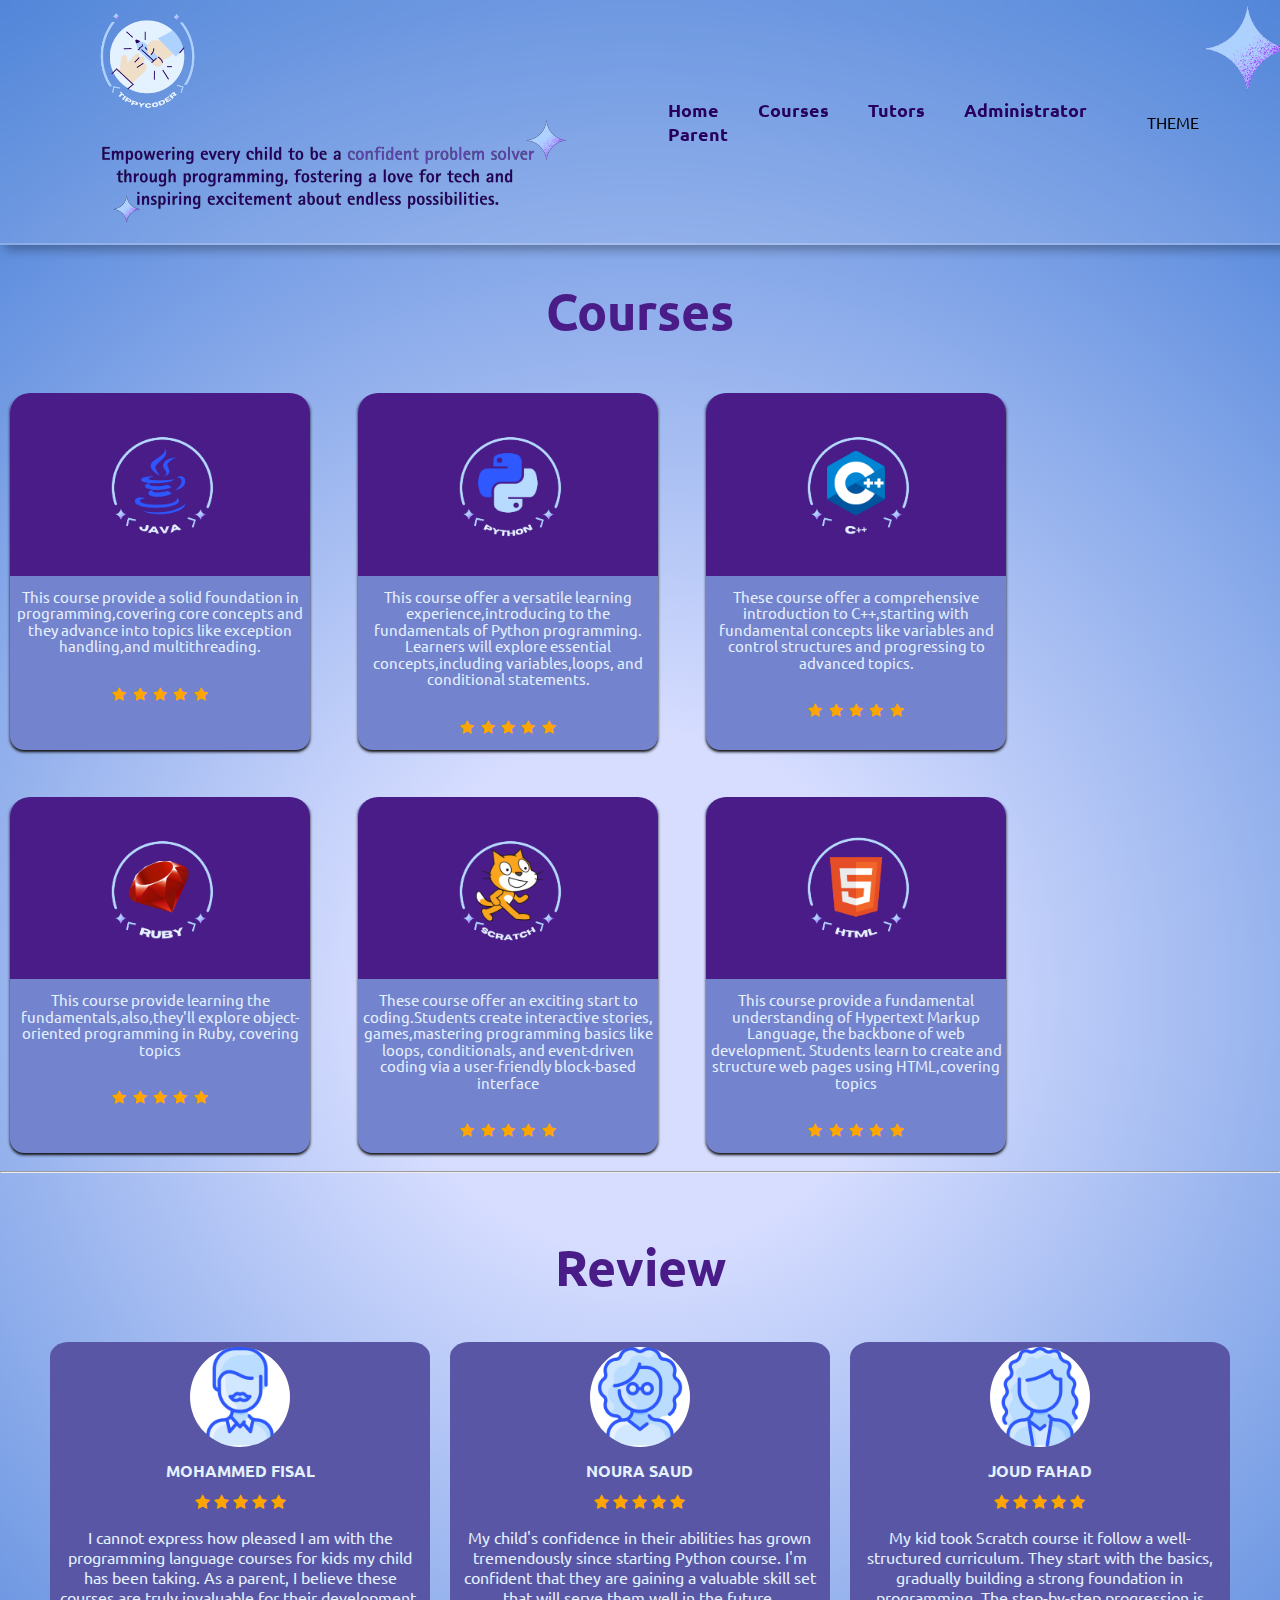
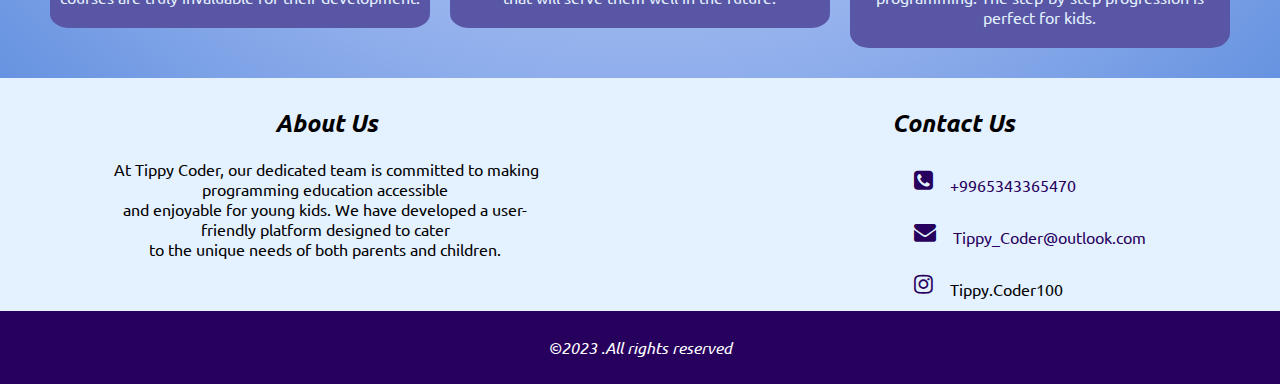
<file: phasseeeee/Index.html>
<!DOCTYPE html>
<html>
  <head>
    <title>Homepage</title>
    <meta charset="UTF-8">
    <meta name="viewport" content="width=device-width, initial-scale=1.0">
    <link rel="stylesheet" href="stylehome.css">
	    <link rel="stylesheet" href="colors.css">
    <script src="themesc.js" ></script>
    <link rel="stylesheet" href="header&footerstyle.css">
    <link rel="stylesheet" href="https://cdnjs.cloudflare.com/ajax/libs/font-awesome/4.7.0/css/font-awesome.min.css">
  </head>

    <header>
      <div class="logo">
        <img src="img/Tippy_Coder.png" alt="Tippy_Coder logo" width="100" height="100">
        <img src="img/TippyCoder0000.png" alt="Tippy_Coder logo">
      </div>
      <nav class="nav-list">
        <strong>

          <a href="index.html" accesskey="1">Home</a>
          <a href="Courses.html"accesskey="2">Courses</a>
          <a href="Tutors1.html"accesskey="3">Tutors</a>
          <a href="Admenistrator1.html"accesskey="4">Administrator</a>
          <a href="Parents.html"accesskey="5">Parent</a>
        </strong>
      </nav>

          <img src="img/starpng.png" id="Button" alt="Theme Toggle Button" width="100 height="100"> THEME
    </header>
  



    <main  class="index">
      <section class="Courses">
        <h1>Courses</h1>
        <div class="image"><span class="overlay"></span> </div>
        <div class="Tlist">

          <div class="Card">
            <div class="image"><span class="overlay"></span> <img src="img/Java_logo.png" alt="java" width="150"
                height="150"></div>

            <p>This course provide a solid foundation in programming,covering core concepts and they advance into topics
              like exception handling,and multithreading.</p>
            <div class="stars-container">
              <span class="fa fa-star checked"></span>
              <span class="fa fa-star checked"></span>
              <span class="fa fa-star checked"></span>
              <span class="fa fa-star checked"></span>
              <span class="fa fa-star checked "></span>
            </div>
          </div>
          <div class="Card">
            <div class="image"><span class="overlay"></span> <img src="img/Python-logo.png" alt="java" width="150"
                height="150"></div>

            <p> This course offer a versatile learning experience,introducing to the fundamentals of Python programming.
              Learners will explore essential concepts,including variables,loops,
              and conditional statements. </p>
            <div class="stars-container">
              <span class="fa fa-star checked"></span>
              <span class="fa fa-star checked"></span>
              <span class="fa fa-star checked"></span>
              <span class="fa fa-star checked"></span>
              <span class="fa fa-star checked"></span>
            </div>
          </div>

          <div class="Card">
            <div class="image"><span class="overlay"></span> <img src="img/C++-logo.png" alt="java" width="150"
                height="150"></div>

            <p> These course offer a comprehensive introduction to C++,starting with fundamental concepts
              like variables and control structures and progressing to advanced topics.</p>
            <div class="stars-container">
              <span class="fa fa-star checked"></span>
              <span class="fa fa-star checked"></span>
              <span class="fa fa-star checked"></span>
              <span class="fa fa-star checked"></span>
              <span class="fa fa-star checked"></span>
            </div>
          </div>

          <div class="Card">
            <div class="image"><span class="overlay"></span> <img src="img/Ruby-logo.png" alt="java" width="150"
                height="150"></div>

            <p> This course provide learning the fundamentals,also,they'll explore object-oriented
              programming in Ruby, covering topics</p>
            <div class="stars-container">
              <span class="fa fa-star checked"></span>
              <span class="fa fa-star checked"></span>
              <span class="fa fa-star checked"></span>
              <span class="fa fa-star checked"></span>
              <span class="fa fa-star checked"></span>
            </div>
          </div>

          <div class="Card">
            <div class="image"><span class="overlay"></span> <img src="img/Scratch.png" alt="java" width="150"
                height="150"></div>

            <p> These course offer an exciting start to coding.Students create interactive stories,
              games,mastering programming basics like loops, conditionals, and event-driven coding
              via a user-friendly block-based interface</p>
            <div class="stars-container">
              <span class="fa fa-star checked"></span>
              <span class="fa fa-star checked"></span>
              <span class="fa fa-star checked"></span>
              <span class="fa fa-star checked"></span>
              <span class="fa fa-star checked"></span>
            </div>
          </div>

          <div class="Card">
            <div class="image"><span class="overlay"></span> <img src="img/Html-logo.png" alt="java" width="150"
                height="150"></div>

            <p> This course provide a fundamental understanding of Hypertext Markup Language,
              the backbone of web development. Students learn to create and structure web pages
              using HTML,covering topics </p>
            <div class="stars-container">
              <span class="fa fa-star checked"></span>
              <span class="fa fa-star checked"></span>
              <span class="fa fa-star checked"></span>
              <span class="fa fa-star checked"></span>
              <span class="fa fa-star checked"></span>
            </div>
          </div>
        </div>

      </section>

      <hr>
      <section class="review">

        <div class="Reviwes">
          <h1>Review</h1>

          <div class="inner">




            <div class="row">
              <div class="col">
                <div class="Reviwe">
                  <img class="parent-img" src="img/parent1.jpg" alt="parent photo">

                  <div class="name-review">Mohammed Fisal</div>
                  <div class="rating">
                    <i class="fa fa-star checked"></i>
                    <i class="fa fa-star checked"></i>
                    <i class="fa fa-star checked"></i>
                    <i class="fa fa-star checked"></i>
                    <i class="fa fa-star checked"></i>
                  </div>

                  <p>I cannot express how pleased I am with the programming language courses for kids my child has been
                    taking.
                    As a parent, I believe these courses are truly invaluable for their development.
                  </p>

                </div>
              </div>

              <div class="col">
                <div class="Reviwe">
                  <img class="parent-img" src="img/parent2.jpg" alt="parent photo">

                  <div class="name-review">Noura Saud</div>
                  <div class="rating">
                    <i class="fa fa-star checked"></i>
                    <i class="fa fa-star checked"></i>
                    <i class="fa fa-star checked"></i>
                    <i class="fa fa-star checked"></i>
                    <i class="fa fa-star checked"></i>
                  </div>

                  <p>My child's confidence in their abilities has grown tremendously since starting Python course.
                    I'm confident that they are gaining a valuable skill set that will serve them well in the future.
                  </p>

                </div>
              </div>

              <div class="col">
                <div class="Reviwe">
                  <img class="parent-img" src="img/parent3.jpg" alt="parent photo">

                  <div class="name-review">Joud Fahad</div>
                  <div class="rating">
                    <i class="fa fa-star checked"></i>
                    <i class="fa fa-star checked"></i>
                    <i class="fa fa-star checked"></i>
                    <i class="fa fa-star checked"></i>
                    <i class="fa fa-star checked"></i>
                  </div>

                  <p>My kid took Scratch course it follow a well-structured curriculum.
                    They start with the basics, gradually building a strong foundation in programming.
                    The step-by-step progression is perfect for kids.
                  </p>

                </div>
              </div>
            </div>
          </div>
        </div>

      </section>

    </main>



    <footer>
      <section class="container">
        <div class="about">
          <h2>About Us</h2>
          <p>At Tippy Coder, our dedicated team is committed to making programming education accessible<br>
            and enjoyable for young kids. We have developed a user-friendly platform designed to cater<br>
            to the unique needs of both parents and children.</p>
        </div>

        <div class="Contact">
          <h2>Contact Us</h2>
          <ul class="info">

            <li><span><i style="font-size:22px" class="fa">&#xf098;</i></span>
              <p><a href="+996534365470">+9965343365470</a></p>
            </li>

            <li><span><i style="font-size:22px" class="fa">&#xf0e0;</i></span>
              <p><a href="Tippy_Coder@outlook.com">Tippy_Coder@outlook.com</a></p>
            </li>

            <li><span><i style="font-size:22px" class="fa">&#xf16d;</i></span>
              <p><a herf="Tippy.Coder100"></a>Tippy.Coder100</p>
            </li>
          </ul>
        </div>

      </section>

      <section class="copyright">
        <div class="copyright">
          <p> <em> ©2023 .All rights reserved </em> </p>
        </div>
      </section>
    </footer>
 
    

  </body>
</html>
</file>
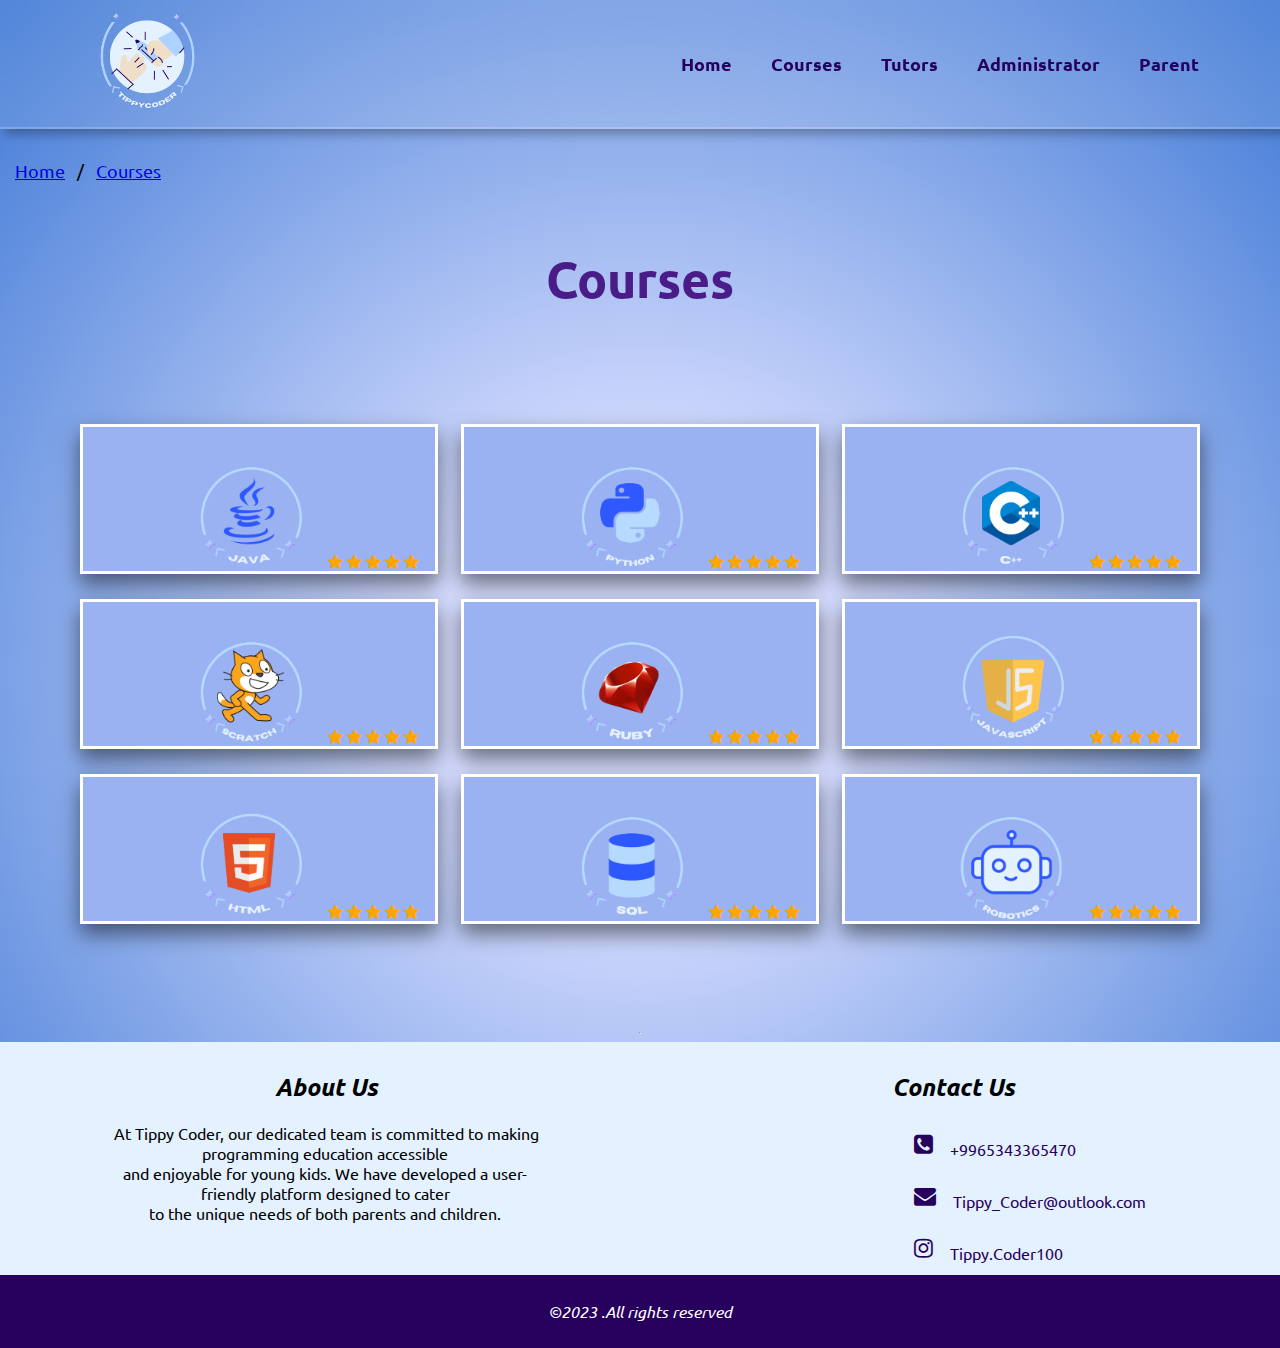
<file: phasseeeee/Courses.html>
<!DOCTYPE html>
<html>
<head>
    <title>Courses page</title>
    <meta charset="UTF-8"> 
   <link rel="stylesheet" href= "stylecourses.css">
    <link rel="stylesheet" href= "header&footerstyle.css">
	     <script src="themesc.js" ></script>
	 	    <link rel="stylesheet" href="colors.css">
   <link rel="stylesheet" href="https://cdnjs.cloudflare.com/ajax/libs/font-awesome/4.7.0/css/font-awesome.min.css">
</head>
<body>
 <a id="Button" alt="Theme Toggle Button"></a>
<header>
   <div class="logo">
      <img src="img/Tippy_Coder.png" alt="Tippy_Coder logo" width="100" height="100" ></div>

      <nav class="nav-list">
        <strong>

          <a href="index.html" accesskey="1">Home</a>
          <a href="Courses.html"accesskey="2">Courses</a>
          <a href="Tutors1.html"accesskey="3">Tutors</a>
          <a href="Admenistrator1.html"accesskey="4">Administrator</a>
          <a href="Parents.html"accesskey="5">Parent</a>
        </strong>
      </nav>
    </header>
<ul class="breadcrumb">
            <li><a href="index.html">Home</a></li>
            <li><a href="Courses.html">Courses</a></li>
        </ul>
<main class="Courses">
  
  <h1> Courses</h1>

      

  <div class="containerCourses">
    
    <div class="courseCard">
      <div class="top">
          <img class="Cor-img" src="img/Java_logo.png" alt="java">
          <span class="fa fa-star checked"></span>
          <span class="fa fa-star checked"></span>
          <span class="fa fa-star checked"></span>
          <span class="fa fa-star checked"></span>
          <span class="fa fa-star checked"></span>
      </div>
      <div class="bottom">
          <p><strong>Description:</strong>This course is your path to Java proficiency, whether you're new to programming or
              have some experience. Explore the fundamentals of Java - variables, data types, operators,
              and control structures - and build a strong foundation in this versatile language.<br>

              <strong>Prerequisites:</strong> 1-Basic Literacy , 2-Basic computer literacy, 3-practice.<br>
              <strong>Tutor Name:</strong> T.Sarah.
              <strong>Time slot:</strong> Sunday 8:00-10:00.
              <strong>Expected Objective:</strong> 1-Understanding of Java Fundamentals, 2- Object-Oriented Programming Skills.

                  
        
              </p>
      
          </div>
    </div>  

        <div class="courseCard">
          <div class="top">
            <img class="Cor-img" src="img/Python-logo.png" alt="python" >
            
             <span class="fa fa-star checked"></span>
             <span class="fa fa-star checked"></span>
             <span class="fa fa-star checked"></span>
             <span class="fa fa-star checked"></span>
             <span class="fa fa-star checked"></span>
          </div>
          
       <div class="bottom">
              <p><strong>Description:</strong>Embark on your journey to Python proficiency, whether you're a programming novice or have some coding experience.
                 Dive into the fundamentals of Python, covering variables, data types, operators, and control structures, to establish a robust foundation in this versatile language.<br>
    
                <strong>Prerequisites:</strong> 1-Basic Literacy , 2-Basic computer literacy, 3-practice.<br>
                <strong>Tutor Name:</strong>T.Sarah. 
                <strong>Time slot:</strong>Monday 9:00-11:00.<br>
                
                 <strong>Expected Objective:</strong>1-Understanding of Python Basics, 2-Object-Oriented Programming Skills.</p>
         </div>
     </div>    


            <div class="courseCard">
              <div class="top">
                <img class="Cor-img" src="img/C++-logo.png" alt="C++" >
                
                <span class="fa fa-star checked"></span>
                <span class="fa fa-star checked"></span>
                <span class="fa fa-star checked"></span>
               <span class="fa fa-star checked"></span>
               <span class="fa fa-star checked"></span>
              </div>
              
                <div class="bottom">
                  <p><strong>Description:</strong>These course offer a thorough introduction to the powerful C++ programming language. 
                    Students start by mastering fundamental concepts, such as variables, data types, control structures, and functions.<br>
        
                    <strong>Prerequisites:</strong> 1-Basic Literacy , 2-Basic computer literacy, 3-practice.<br>
                    <strong>Tutor Name:</strong>T.Majd.
                    <strong>Time slot:</strong>Wednesday 8:00-10:00.<br>
                    
                     <strong>Expected Objective:</strong>1-Proficiency in C++ Fundamentals, 2-Object-Oriented Programming Skills.</p>
                </div>
         </div> 


                <div class="courseCard">
                  <div class="top">
                    <img class="Cor-img" src="img/Scratch.png" alt="Scratch" >
                    
                    <span class="fa fa-star checked"></span>
                    <span class="fa fa-star checked"></span>
                    <span class="fa fa-star checked"></span>
                   <span class="fa fa-star checked"></span>
                   <span class="fa fa-star checked"></span>
                  </div>
                  
                    <div class="bottom">
                      <p><strong>Description:</strong>Explore the exciting world of coding through our "Creative Coding with Scratch" course, designed for beginners , 
                        especially kids,Scratch is a block-based visual programming language that makes it easy and fun to create interactive stories, games, and animations.<br>
            
                        <strong>Prerequisites:</strong> 1-Basic Literacy , 2-Basic computer literacy, 3-practice.<br>
                        <strong>Tutor Name:</strong>T.Shahad.
                        <strong>Time slot:</strong>Sunday 8:00-10:00.<br>
                        
                         <strong>Expected Objective:</strong>1-Proficiency in Scratch Basics, 2-Mastery of Scratch Blocks.</p>
                    </div>
                    </div>  


                    <div class="courseCard">
                      <div class="top">
                   <img class="Cor-img" src="img/Ruby-logo.png" alt="Ruby" >
                   
                   <span class="fa fa-star checked"></span>
                    <span class="fa fa-star checked"></span>
                    <span class="fa fa-star checked"></span>
                    <span class="fa fa-star checked"></span>
                       <span class="fa fa-star checked"></span>
                      </div>
                      
                        <div class="bottom">
                          <p><strong>Description:</strong>Ruby is known for its elegant and easy-to-read syntax, 
                            making it an ideal choice for those new to programming. 
                            This course is designed to teach you the fundamentals of Ruby and set you on the path to becoming a proficient in Ruby language.<br>
                
                            <strong>Prerequisites:</strong> 1-Basic Literacy , 2-Basic computer literacy, 3-practice.<br>
                            <strong>Tutor Name:</strong>T.Noha.
                            <strong>Time slot:</strong>Sunday 10:00-12:00.<br>
                            
                             <strong>Expected Objective:</strong>1-Understanding of Ruby Fundamentals, 2-Object-Oriented Programming Skills.</p>
                        </div>
                        </div>

                        <div class="courseCard">
                          <div class="top">
                            <img class="Cor-img" src="img/javaScript-logo.png" alt="java script" >
                            
                            <span class="fa fa-star checked"></span>
                            <span class="fa fa-star checked"></span>
                            <span class="fa fa-star checked"></span>
                           <span class="fa fa-star checked"></span>
                           <span class="fa fa-star checked"></span>
                          </div>
                          
                            <div class="bottom">
                              <p><strong>Description:</strong>JavaScript is essential for modern web development, enabling dynamic, interactive, and responsive websites. 
                              Our course offers a comprehensive introduction to JavaScript,equipping you with the skills to build web applications, enhance user interfaces,
                               and add interactivity to projects.<br>
                    
                                <strong>Prerequisites:</strong> 1-Familiarity with HTML&CSS. , 2-Basic computer literacy, 3-Practice.<br>
                                <strong>Tutor Name:</strong>T.Amal.
                                <strong>Time slot:</strong>Tuesday 11:00-1:00.<br>
                                
                                 <strong>Expected Objective:</strong>1-Understanding the concepts of JavaScript , 2-Understand control flow,decision-making,functions.</p>
                            </div>
                            </div>


                            <div class="courseCard">
                              <div class="top">
                                <img class="Cor-img" src="img/Html-logo.png" alt="html logo" >
                                
                                <span class="fa fa-star checked"></span>
                                <span class="fa fa-star checked"></span>
                                <span class="fa fa-star checked"></span>
                               <span class="fa fa-star checked"></span>
                               <span class="fa fa-star checked"></span>
                              </div>
                              
                                <div class="bottom">
                                  <p><strong>Description:</strong>This course covers creating web pages, structuring content, adding media, and creating links. 
                                    Get hands-on experience building your own web pages.<br>
                        
                                    <strong>Prerequisites:</strong> 1-Basic Literacy , 2-Basic computer literacy, 3-practice.<br>
                                    <strong>Tutor Name:</strong>T.Amal - T.Shadan.
                                    <strong>Time slot:</strong>Monday 9:00-11:00.<br>
                                    
                                     <strong>Expected Objective:</strong>1-Master essential HTML elements and attributes, 2-Create well-structured web pages.</p>
                                </div>
                                </div>


                                <div class="courseCard">
                                  <div class="top">
                                    <img class="Cor-img" src="img/SQL-logo.png" alt="SQL Logo" >
                                
                                    <span class="fa fa-star checked"></span>
                                    <span class="fa fa-star checked"></span>
                                    <span class="fa fa-star checked"></span>
                                   <span class="fa fa-star checked"></span>
                                   <span class="fa fa-star checked"></span>
                                  </div>
                                  
                                    <div class="bottom">
                                      <p><strong>Description:</strong>Discover the potential of SQL for effective data management. This course emphasizes database querying, 
                                        data manipulation, and retrieval.<br>
                            
                                        <strong>Prerequisites:</strong> 1-Basic Literacy , 2-Basic computer literacy, 3-practice.<br>
                                        <strong>Tutor Name:</strong>T.Raghad.
                                        <strong>Time slot:</strong>Sunday 1:00-3:00.<br>
                                        
                                         <strong>Expected Objective:</strong>1-Understand database design principles, 2-Data manipulation with SQL skills.</p>
                                    </div>
                                    </div>

                                    <div class="courseCard">
                                      <div class="top">
                                        <img class="Cor-img" src="img/Robotics.png" alt="robotics" >
                                      
                                        <span class="fa fa-star checked"></span>
                                        <span class="fa fa-star checked"></span>
                                        <span class="fa fa-star checked"></span>
                                       <span class="fa fa-star checked"></span>
                                       <span class="fa fa-star checked"></span>
                                      </div>
                                      
                                        <div class="bottom">
                                          <p><strong>Description:</strong>This course covers the fundamentals of robot design, programming, 
                                            and practical applications. Gain hands-on experience in building and controlling robots<br>
                                
                                            <strong>Prerequisites:</strong> 1-Basic Literacy , 2-Basic computer literacy, 3-practice.<br>
                                            <strong>Tutor Name:</strong>T.Mona.
                                            <strong>Time slot:</strong>Sunday 8:00-10:00.<br>
                                            
                                             <strong>Expected Objective:</strong>1-Understand fundamental concepts in robotics., 2-Learn robot design and programming.</p>
       </div>
     </div>

   
    </div>  
</main>

<hr>
<footer>
  <section class="container">
   <div class="about"> <h2>About Us</h2>
    <p>At Tippy Coder, our dedicated team is committed to making programming education accessible<br> and enjoyable for young kids. We have developed a user-friendly platform designed to cater<br> to the unique needs of both parents and children.</p></div>



   <div class="Contact"> 
        <h2>Contact Us</h2>
    <ul class="info">

      <li><span><i style="font-size:22px" class="fa">&#xf098;</i></span>
        <p><a href="+996534365470">+9965343365470</a></p> </li>

      <li><span><i style="font-size:22px" class="fa">&#xf0e0;</i></span>
      <p><a href="Tippy_Coder@outlook.com">Tippy_Coder@outlook.com</a></p></li>

      <li><span><i style="font-size:22px" class="fa">&#xf16d;</i></span>
      <p><a href="Tippy.Coder100">Tippy.Coder100</a></p></li>
     </ul>
    </div>
  
  </section>

  <section class="copyright">
  <div class="copyright">
    <p> <em> ©2023 .All rights reserved </em> </p></div>
  </section>
</footer>


 </body>
</html>
</file>
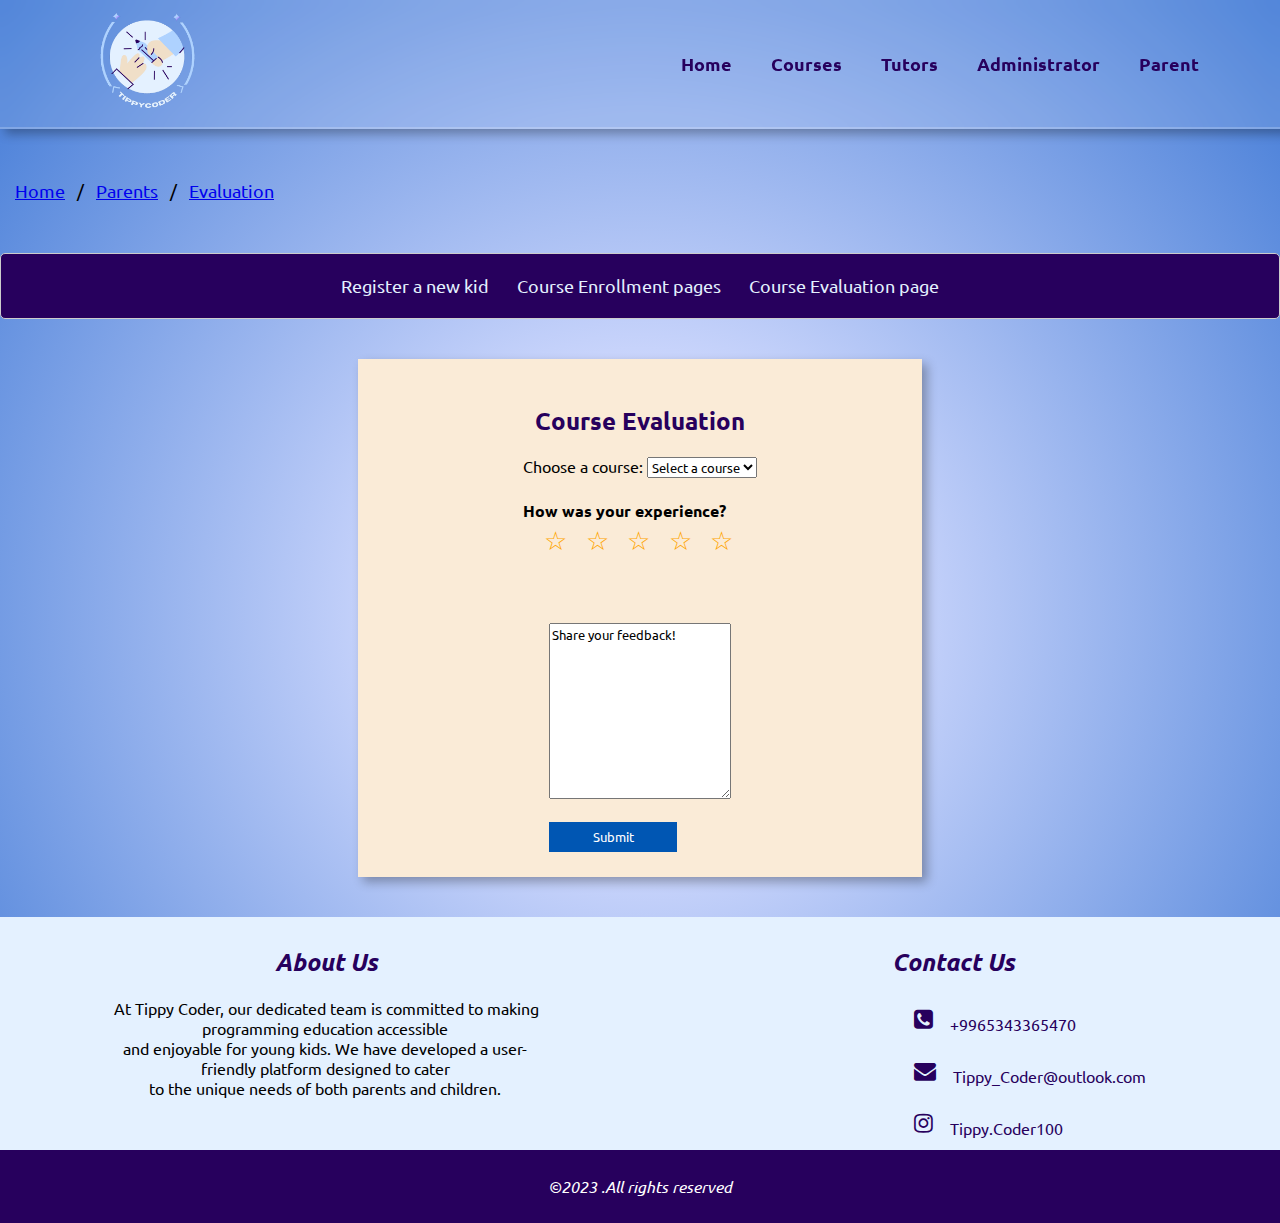
<file: phasseeeee/Evaluation.html>
<!DOCTYPE html>
<html>

<head>
  <title>Evaluation</title>
  <meta charset="UTF-8">
  <link rel="stylesheet" href="style.css">
  <link rel="stylesheet" href="header&footerstyle.css">
  				     <script src="themesc.js" ></script>
	 	    <link rel="stylesheet" href="colors.css">
  <link rel="stylesheet" href="https://cdnjs.cloudflare.com/ajax/libs/font-awesome/4.7.0/css/font-awesome.min.css">

  <style>
    nav.downnav {
      background-color: #27005D;
      overflow: auto;
      white-space: nowrap;
      display: inline-block;
      display: flex;
      flex-direction: row;
      justify-content: center;
      align-items: center;
      border: 1px solid #ccc;
      border-radius: 5px;
      padding: 7px;

    }

    nav.downnav a {
      display: inline-block;
      color: #E4F1FF;
      text-align: center;
      font-size: large;
      padding: 14px;
      text-decoration: none;
    }

    nav.downnav a:hover {
      background-color: #e5e5e5;
    }

    .allform {
      display: flex;
      justify-content: center;
      align-items: center;
      margin: 0 auto;
      width: 40vw;
      background-color: antiquewhite;
      padding: 2vw;
      box-shadow: 5px 5px 10px 0px rgba(0, 0, 0, 0.3);
      flex-direction: column;
    }

    h2 {
      text-align: center;
      color: #27005D;
    }

    input[type="submit"] {
      width: 10vw;
      background-color: #0056b3;
      color: #fff;
      padding: 0.5vw;
      border: none;
      cursor: pointer;
    }

    input[type="submit"]:hover {
      background-color: #0a0b36;
    }

    .star-rating {

      display: flex;
      align-items: center;
      width: 15vw;
      flex-direction: row-reverse;
      justify-content: space-between;
      margin: 3vw auto;
      position: relative;
      top: -40px;

    }


    .star-rating input {
      display: none;
    }

    .star-rating>label {
      width: 2vw;
      height: 2vw;
      font-family: Arial;
      font-size: 2vw;
      transition: 0.2s ease;
      color: orange;
      line-height: 2vw;

    }

    .star-rating label:hover {
      color: rgb(249, 179, 58);
      transition: 0.2s ease;
    }

    .star-rating label:active::before {
      transform: scale(1.1);
    }

    .star-rating label::before {
      content: '\2606';
      position: absolute;
      top: 0px;
      line-height: 3.5vw;
    }


    .star-rating input:checked~label:before {
      content: '\2605';
    }

    @-moz-document url-prefix() {
      .star-rating input:checked~label:before {
        font-size: 4.5vw;
        line-height: 3.25vw;
      }
    }
  </style>
</head>
 <a id="Button" alt="Theme Toggle Button"></a>
<body id="body" class="firstTheme">
  <header>
      <div class="logo">
        <img src="img/Tippy_Coder.png" alt="Tippy_Coder logo" width="100" height="100">

      </div>
      <nav class="nav-list">
        <strong>

          <a href="index.html" accesskey="1">Home</a>
          <a href="Courses.html"accesskey="2">Courses</a>
          <a href="Tutors1.html"accesskey="3">Tutors</a>
          <a href="Admenistrator1.html"accesskey="4">Administrator</a>
          <a href="Parents.html"accesskey="5">Parent</a>
        </strong>
      </nav>

    </header><br>

  <ul class="breadcrumb">
    <li><a href="index.html">Home</a></li>
    <li><a href="Parents.html">Parents</a></li>
    <li><a href="Evaluation.html">Evaluation</a></li>
  </ul> 

  <br>


  <nav class="downnav">
    <a href="Register.html">Register a new kid</a>
    <a href="Enrollment.html">Course Enrollment pages</a>
    <a href="Evaluation.html">Course Evaluation page</a>
  </nav>
  <br><br>

  <div class="allform">
    <div class="choose">
      <form onsubmit="return validateForm()">
        <h2>Course Evaluation</h2>
        <label>Choose a course:</label>
        <select name="courses" id="Course">
          <option value="">Select a course</option>
          <option value="java">Java</option>
          <option value="R">Scratch</option>
          <option value="python">Python</option>
          <option value="JavaScript">JavaScript</option>
          <option value="R">HTML</option>
          <option value="R">Ruby</option>
          <option value="R">C++</option>
          <option value="R">Robotics</option>
          <option value="R">SQL</option>
        </select>

        <h4>How was your experience?</h4>
        <div class="star-rating">
          <input type="radio" name="stars" id="star-5" value="5">
          <label for="star-5"></label>

          <input type="radio" name="stars" id="star-4" value="4">
          <label for="star-4"></label>

          <input type="radio" name="stars" id="star-3" value="3">
          <label for="star-3"></label>

          <input type="radio" name="stars" id="star-2" value="2">
          <label for="star-2"></label>

          <input type="radio" name="stars" id="star-1" value="1">
          <label for="star-1"></label>
        </div>
    </div>
    <div class="share">
      <textarea rows="10" cols="20" name="feedback">Share your feedback!</textarea>
      <br><br>
      <input type="submit" value="Submit">
    </div>
    </form>
  </div>
  <br><br>
  <footer>
    <section class="container">
      <div class="about">
        <h2>About Us</h2>
        <p>At Tippy Coder, our dedicated team is committed to making programming education accessible<br> and enjoyable
          for young kids. We have developed a user-friendly platform designed to cater<br> to the unique needs of both
          parents and children.</p>
      </div>



      <div class="Contact">
        <h2>Contact Us</h2>
        <ul class="info">

          <li><span><i style="font-size:22px" class="fa">&#xf098;</i></span>
            <p><a href="+996534365470">+9965343365470</a></p>
          </li>

          <li><span><i style="font-size:22px" class="fa">&#xf0e0;</i></span>
            <p><a href="Tippy_Coder@outlook.com">Tippy_Coder@outlook.com</a></p>
          </li>

          <li><span><i style="font-size:22px" class="fa">&#xf16d;</i></span>
            <p><a href="Tippy.Coder100">Tippy.Coder100</a></p>
          </li>
        </ul>
      </div>

    </section>

    <section class="copyright">
      <div class="copyright">
        <p> <em> ©2023 .All rights reserved </em> </p>
      </div>
    </section>
  </footer>
  <script>

    function validateForm() {
      var selectedCourse = document.getElementById("Course").value;
      var rating = document.querySelector('input[name="stars"]:checked');
      var feedback = document.querySelector('textarea[name="feedback"]').value;

      if (selectedCourse === "") {
        alert("Please select a course.");
        return false;
      }

      if (!rating) {
        alert("Please select a rating.");
        return false;
      }

      alert("Thank you for your feedback! Your rating for course " + selectedCourse + " is " + rating.value);
      return true;
    }
  </script>
</body>

</html>
</file>
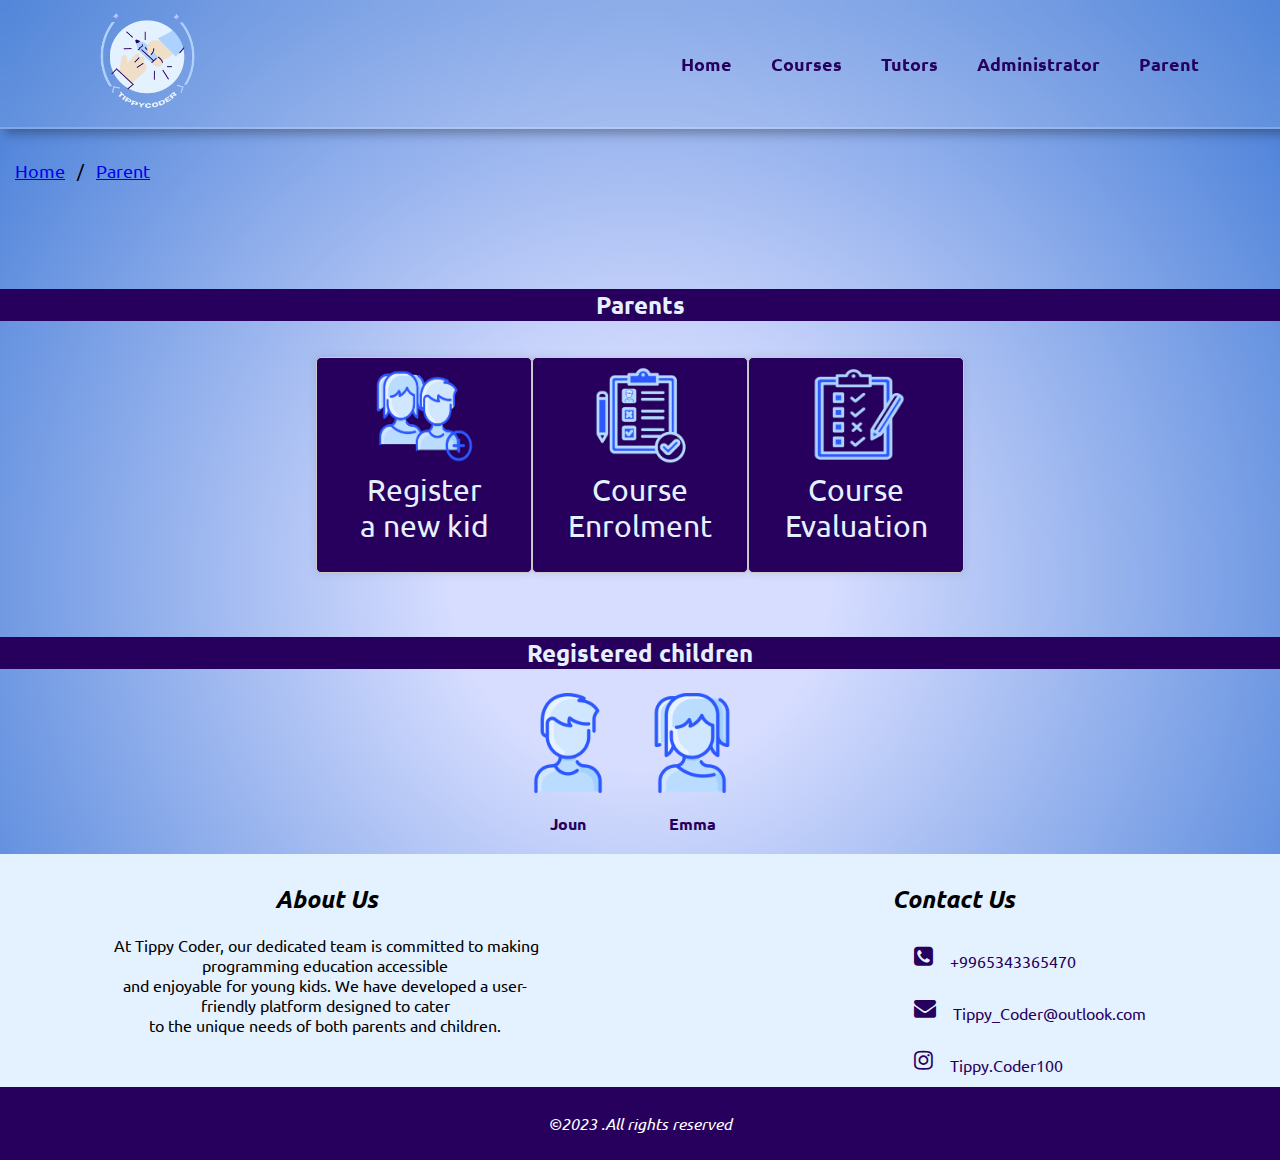
<file: phasseeeee/Parents.html>
<!DOCTYPE html>
<html>
  <head>
    <title>Parent</title>
            <meta charset="UTF-8">
            <meta name="viewport" content="width=device-width, initial-scale=1.0">
            <link rel="stylesheet" href="style.css">
            <link rel="stylesheet" href="header&footerstyle.css">
				     <script src="themesc.js" ></script>
	 	    <link rel="stylesheet" href="colors.css">
            <link rel="stylesheet" href="https://cdnjs.cloudflare.com/ajax/libs/font-awesome/4.7.0/css/font-awesome.min.css">
            <style>
     
.downnav {
    display: flex;
    justify-content: center; 

}

.downnav a {
    text-decoration: none;
    color: #E4F1FF ;
    font-size: 30px;
    background-color: #27005D; 
    border: 1px solid #ccc;
    border-radius: 5px; 
    padding: 7px; 
    box-shadow: 0 0 10px rgba(0, 0, 0, 0.1);
    flex-direction: column;
    align-items: center;
    justify-content: center; 
    text-align: center;
    width: 200px; 
    height: 200px; 
 
}

.downnav a:hover {
    background-color: #e5e5e5;
}


.children, h3 , h1{
    display: flex;
    justify-content: center;
}
h3,h1{
   font-size: x-large; 
   color: #E4F1FF;
   background-color: #27005D; 

}


.children ul {
    color:#27005D;
    list-style-type: none;
    padding: 0;
    margin: 0;
}

.children li {
    display: inline-block;
    margin-right: 20px; 
    text-align: center; 
    
}

.child-info {
    display: flex;
    flex-direction: column;
    align-items: center;
}

.child-photo {
    width: 100px;
    height: 100px;
    background-size: cover;
    background-repeat: no-repeat;
    margin-bottom: 10px;
}

.child-name {
    font-size: 16px; 
    margin-top: 10px;
    font-weight: bold;
}

.BOY .child-photo {
    background-image: url('img/boy.png'); 
   
}
.GIRL .child-photo {
    background-image: url('img/girl.png'); 
 
}
  </style>
   </head>
   
    <body id="body" class="firstTheme">
 <a id="Button" alt="Theme Toggle Button"></a>
      <header>
        <div class="logo">
          <img src="img/Tippy_Coder.png" alt="Tippy_Coder logo" width="100" height="100">

        </div>
      <nav class="nav-list">
        <strong>

          <a href="index.html" accesskey="1">Home</a>
          <a href="Courses.html"accesskey="2">Courses</a>
          <a href="Tutors1.html"accesskey="3">Tutors</a>
          <a href="Admenistrator1.html"accesskey="4">Administrator</a>
          <a href="Parents.html"accesskey="5">Parent</a>
        </strong>
      </nav>
  

      </header>
   <main> 
       <ul class="breadcrumb">
         <li><a href="index.html">Home</a></li>

         <li><a href="Parents.html">Parent</a></li>
       </ul>
     <br>
   
   <br><br>

  <h1>Parents</h1>
  </main>
  <br>
  <nav class="downnav">
              
      <a href="Register.html"><img src="img/re.png" alt="" width="100" height="100"><br>Register <br>a new kid </a>
       <a href="Enrollment.html"><img src="img/en.png" alt="" width="100" height="100"><br>Course Enrolment</a>
      <a href="Evaluation.html"><img src="img/ev.png" alt="" width="100" height="100"><br>Course Evaluation</a>
                       
      </nav >
      <br><br>
    <h3>Registered children</h3>
<div class="children">
   
    <ul id="newRegister">
        
      <li class="BOY">
            <div class="child-info">
                <div class="child-photo"></div>
                <div class="child-name">Joun</div>
            </div>
        </li>
        <li class="GIRL">
            <div class="child-info">
                <div class="child-photo"></div>
                <div class="child-name">Emma</div>
            </div>
        </li>
      
    </ul>
</div>
 
  <br>
  <footer>
    <section class="container">
     <div class="about"> <h2>About Us</h2>
      <p>At Tippy Coder, our dedicated team is committed to making programming education accessible<br> and enjoyable for young kids. We have developed a user-friendly platform designed to cater<br> to the unique needs of both parents and children.</p></div>
  
  
  
     <div class="Contact"> 
          <h2>Contact Us</h2>
      <ul class="info">
  
        <li><span><i style="font-size:22px" class="fa">&#xf098;</i></span>
          <p><a href="+996534365470">+9965343365470</a></p> </li>
  
        <li><span><i style="font-size:22px" class="fa">&#xf0e0;</i></span>
        <p><a href="Tippy_Coder@outlook.com">Tippy_Coder@outlook.com</a></p></li>
  
        <li><span><i style="font-size:22px" class="fa">&#xf16d;</i></span>
        <p><a href="Tippy.Coder100">Tippy.Coder100</a></p></li>
       </ul>
      </div>
    
    </section>
  
    <section class="copyright">
    <div class="copyright">
      <p> <em> ©2023 .All rights reserved </em> </p></div>
    </section>
  </footer>

  <script>
var Button = document.getElementById("Button");
  var body = document.getElementById("body");
  Button.onclick = function () {
    body.classList.toggle("secondTheme");
  }
    </script>


  
 <script>
const childrensObj = {}

childrensObj[1] = {
  id: 1,
  name : "John", 
  img : "boy.png" 
}

childrensObj[2] = {
  id: 2,
  name : "Emma", 
  img : "girl.png" 
}


//window.localStorage.clear();
if (localStorage.getItem('childFirstName')) {
  const divBx = document.getElementById('newRegister');
  const childItem = document.createElement('li');
  childItem.classList.add('GIRL');

  const childInfo = document.createElement('div');
  childInfo.classList.add('child-info');

  const childPhoto = document.createElement('div');
  childPhoto.classList.add('child-photo');
  childInfo.appendChild(childPhoto);

  const childName = document.createElement('div');
  childName.classList.add('child-name');
  childName.textContent = localStorage.getItem('childFirstName');
  childInfo.appendChild(childName);

  childItem.appendChild(childInfo);
  divBx.appendChild(childItem);
}
let savedChildren = window.localStorage.getItem("childrensObj"); 

if(savedChildren == null)
{
 window.localStorage.setItem("childrensObj", JSON.stringify(childrensObj));
}else{ 
 
}

</script>
</body>
</html>
</file>
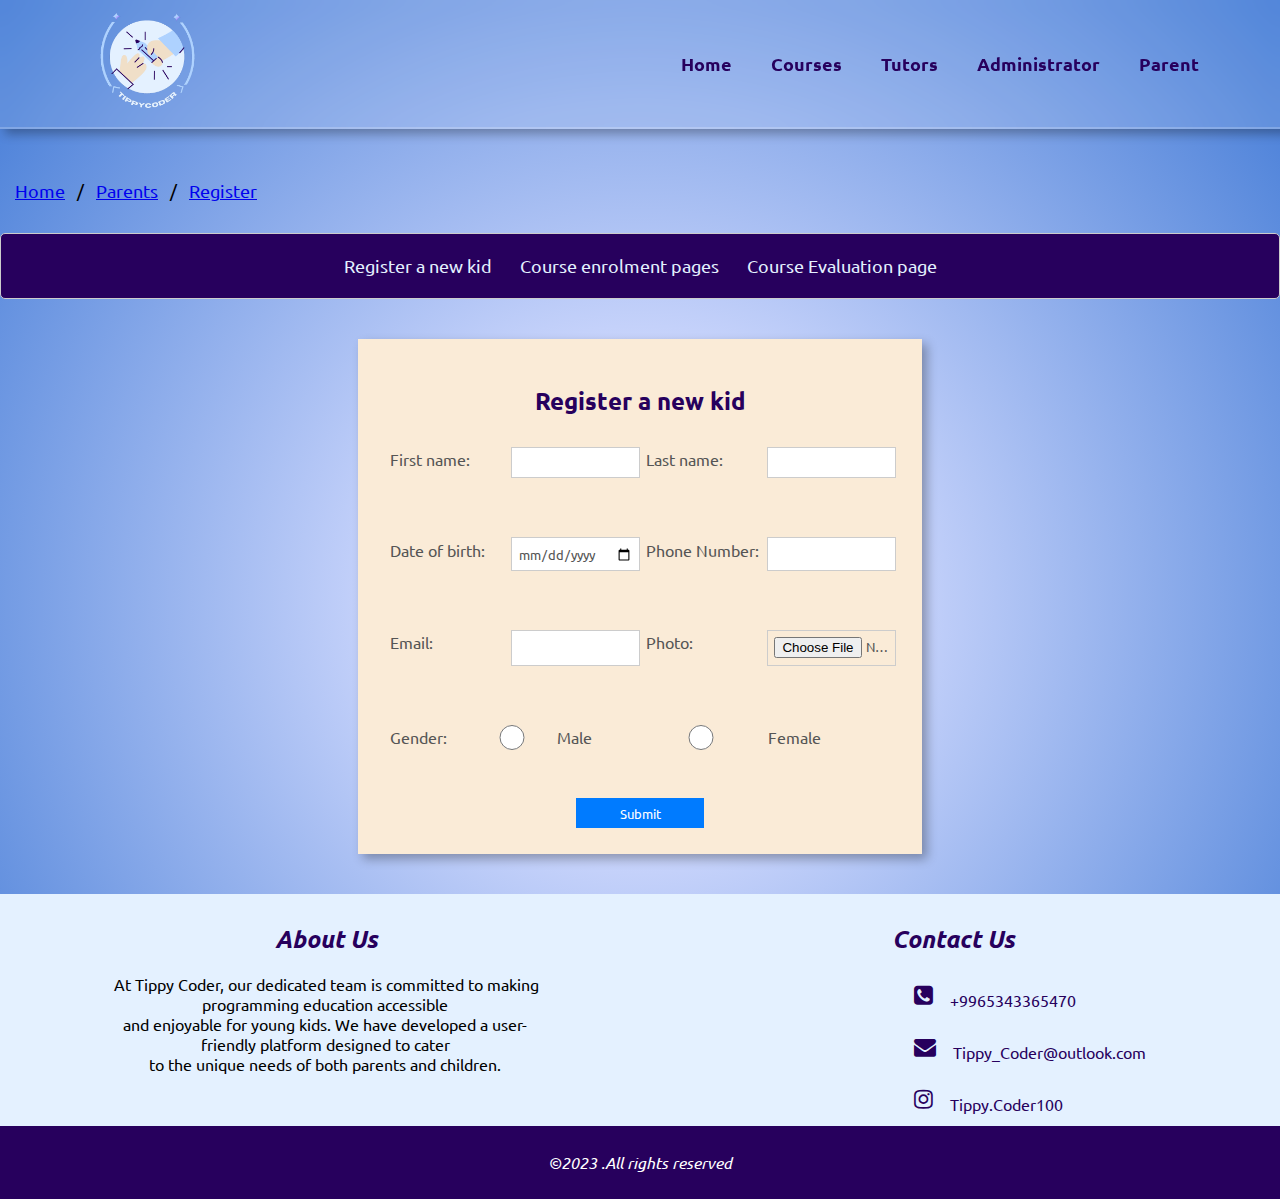
<file: phasseeeee/Register.html>
<!DOCTYPE html>
<html>
<head>
  <title>Register</title> 
  <meta charset="UTF-8"> 
  <link rel="stylesheet" href="style.css"> 
      <link rel="stylesheet" href= "header&footerstyle.css">
	    				     <script src="themesc.js" ></script>
	 	    <link rel="stylesheet" href="colors.css">
    <link rel="stylesheet" href="https://cdnjs.cloudflare.com/ajax/libs/font-awesome/4.7.0/css/font-awesome.min.css"> 
    <script src="Rjs.js" ></script>
    <style>


nav.downnav {
    background-color: #27005D;
    overflow: auto;
    white-space: nowrap;
  display: inline-block;
  
  display: flex;
        flex-direction: row;
        justify-content: center;
        align-items: center;
        border: 1px solid #ccc; 
    border-radius: 5px; 
    padding: 7px; 
}
nav.downnav a {
  display: inline-block;
  color: #E4F1FF;
  text-align: center;
  font-size: large;
  padding: 14px;
  text-decoration: none;
}
nav.downnav a:hover {
  background-color: #e5e5e5;
}

.form-container {
    display: flex;
    justify-content: center;
    align-items: center;
    margin: 0 auto;
    width: 40vw; 
    background-color: antiquewhite; 
    padding: 2vw; 
    box-shadow: 5px 5px 10px 0px rgba(0, 0, 0, 0.3);
    flex-direction: column; 
}

.form-columns {
    display: flex;
    justify-content: space-between;
    width: 100%;
    margin-bottom: 1vw;
}

.form-group {
    flex: 1;
}

h2 {
    text-align: center;
    color: #27005D;
}

label, input {
    display: block;
    margin: 0.5vw 0;
    color: #555;
    width: 100%;
    padding: 0.5vw;
}


input  {
    padding: 0.5vw;
    margin: 0.8vw 0;
    border: 0.1vw solid #ccc;
    
}

input[type="submit"] {
    width: 10vw;
    background-color: #007BFF;
    color: #fff;
    padding: 0.5vw;
    border: none;
    cursor: pointer;
    display: block;
    margin: 0 auto;
}

input[type="submit"]:hover {
    background-color: #0056b3;
}

.form-group {
    display: flex;
    flex-direction: row;
    justify-content: left;
    margin-bottom: 2vw;
}


</style>
</head>
<body id="body" class="firstTheme">
 <a id="Button" alt="Theme Toggle Button"></a>
    <header>
        <div class="logo">
          <img src="img/Tippy_Coder.png" alt="Tippy_Coder logo" width="100" height="100">

        </div>
      <nav class="nav-list">
        <strong>

          <a href="index.html" accesskey="1">Home</a>
          <a href="Courses.html"accesskey="2">Courses</a>
          <a href="Tutors1.html"accesskey="3">Tutors</a>
          <a href="Admenistrator1.html"accesskey="4">Administrator</a>
          <a href="Parents.html"accesskey="5">Parent</a>
        </strong>
      </nav>

      </header><br>
     
    <ul class="breadcrumb">
        <li><a href="index.html">Home</a></li>
        <li><a href="Parents.html">Parents</a></li>
        <li><a href="Register.html">Register</a></li>
      </ul> 


 <nav class="downnav">       
  <a href="Register.html">Register a new kid</a>
   <a href="Enrollment.html">Course enrolment pages</a>
  <a href="Evaluation.html">Course Evaluation page</a>              
  </nav >
 <br><br>
 <div class="form-container">
    <form id="enrollmentForm">
    
        <h2>Register a new kid</h2>
        <div class="form-columns">
            <div class="form-group">
                <label for="fname">First name:</label>
                <input type="text" id="fname" name="fname">
            </div>
            <div class="form-group">
                <label for="lname">Last name:</label>
                <input type="text" id="lname" name="lname">
            </div>
        </div>

        <div class="form-columns">
            <div class="form-group">
                <label for="DOB">Date of birth:</label>
                <input type="date" id="DOB" name="DOB">
            </div>
            <div class="form-group">
                <label for="PN">Phone Number:</label>
                <input type="tel" id="PN" name="PN">
            </div>
        </div>

        <div class="form-columns">
            <div class="form-group">
                <label for="email">Email:</label>
                <input type="email" id="email" name="email">
            </div>
            <div class="form-group">
                <label for="img">Photo:</label>
                <input type="file" id="img" name="img" alt="image">
            </div>
        </div>

        <div class="form-columns">
            <div class="form-group">
                <label>Gender:</label>
                <input type="radio" id="gender" name="gender" value='male'><label>Male</label>
            </div>
            <div class="form-group">
               <input type="radio" id="gender" name="gender" value='female'> <label>Female</label>
            </div>
        </div>
        <input type="submit" value="Submit">
    </form>
</div>
<br><br>

<section id="childInfoPrintSection" style="display: none;">
    <!-- Display child's information here after form submission -->
</section>

<footer>
  <section class="container">
   <div class="about"> <h2>About Us</h2>
    <p>At Tippy Coder, our dedicated team is committed to making programming education accessible<br> and enjoyable for young kids. We have developed a user-friendly platform designed to cater<br> to the unique needs of both parents and children.</p></div>



   <div class="Contact"> 
        <h2>Contact Us</h2>
    <ul class="info">

      <li><span><i style="font-size:22px" class="fa">&#xf098;</i></span>
        <p><a href="+996534365470">+9965343365470</a></p> </li>

      <li><span><i style="font-size:22px" class="fa">&#xf0e0;</i></span>
      <p><a href="Tippy_Coder@outlook.com">Tippy_Coder@outlook.com</a></p></li>

      <li><span><i style="font-size:22px" class="fa">&#xf16d;</i></span>
      <p><a href="Tippy.Coder100">Tippy.Coder100</a></p></li>
     </ul>
    </div>
  
  </section>

  <section class="copyright">
  <div class="copyright">
    <p> <em> ©2023 .All rights reserved </em> </p></div>
  </section>
</footer>
  

</body>
</html>
</file>
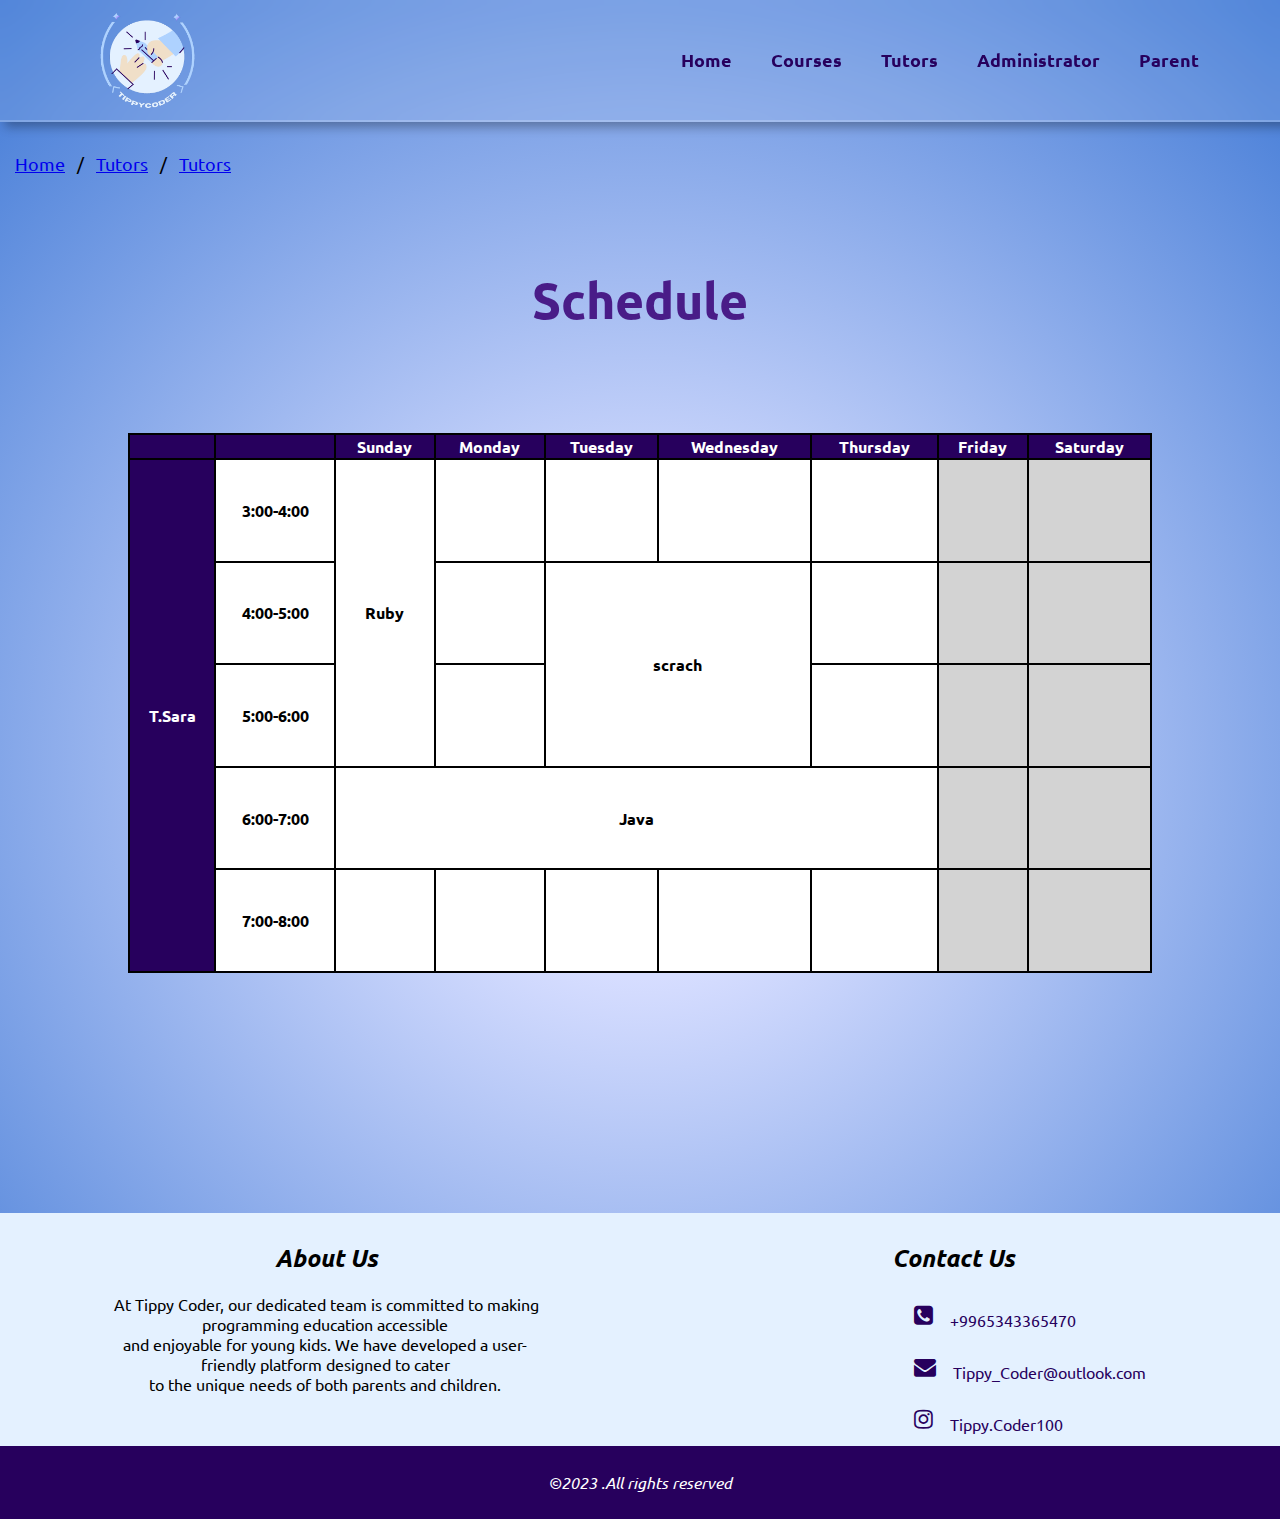
<file: phasseeeee/table1.html>
<!DOCTYPE>
<html>
<head>
 <title>Schedule</title>
<link rel="stylesheet" href="https://cdnjs.cloudflare.com/ajax/libs/font-awesome/4.7.0/css/font-awesome.min.css">
 <link rel="stylesheet" href= "TutorsStyle1.css">
    <link rel="stylesheet" href= "header&footerstyle.css">
	  	    <link rel="stylesheet" href="colors.css">
    <script src="themesc.js" ></script>
 </head>
 <body>
  <a id="Button" alt="Theme Toggle Button"></a>
<header>
  <div class="logo">
     <img src="img/Tippy_Coder.png" alt="Tippy_Coder logo" width="100" height="100" ></div>
    <nav class="nav-list">
  <strong>
        <a href="index.html">Home</a>

        <a href="Courses.html">Courses</a>
    <a href="Tutors1.html">Tutors</a>
        <a href="Admenistrator1.html">Administrator</a>
            <a href="Parents.html">Parent</a>
      </strong>
  </nav>
   </header>
      <ul class="breadcrumb">
         <li><a href="index.html">Home</a></li>
         <li><a href="Tutors1.html">Tutors</a></li>
         <li><a href="table1.html">Tutors</a></li>
       </ul>
<main>
<br>
<h2> Schedule </h2>
<br><br><br>
<table>
<thead>
  <tr>
    <th> </th>
	<th> </th>
	<th>Sunday </th>
    <th>Monday</th>
    <th>Tuesday</th>
	<th>Wednesday</th>
	<th>Thursday</th>
	<th>Friday</th>
	<th>Saturday</th>
  </tr>
  </thead>
  <tbody>
  <tr>
    <th rowspan="5">T.Sara</th>
    <td>3:00-4:00</td>
	<td rowspan="3">Ruby</td>
	<td></td>
	<td></td>
	<td></td>
	<td></td>
	<td style= "background-color: lightgray"></td>
	<td style= "background-color: lightgray"></td>
  </tr>
    <tr>
    <td>4:00-5:00</td>
	<td></td>
	<td colspan=2 rowspan=2>scrach</td>
	<td></td>
	<td style= "background-color: lightgray"></td>
    <td style= "background-color: lightgray"></td>
  </tr>
<tr>
    <td>5:00-6:00</td>
	<td></td>
	<td></td>
	<td style= "background-color: lightgray"></td>
    <td style= "background-color: lightgray"></td>
  </tr>
<tr>
    <td>6:00-7:00</td>
	<td colspan="5"> Java</td>
	<td style= "background-color: lightgray"></td>
    <td style= "background-color: lightgray"></td>
  </tr>
<tr>
    <td>7:00-8:00</td>
	<td></td>
	<td></td>
	<td></td>
	<td></td>
	<td></td>
	<td style= "background-color: lightgray"></td>
    <td style= "background-color: lightgray"></td>
  </tr>
  </table>
</main>
<br><br><br><br><br><br>
<br><br><br><br><br><br>

<footer>
  <section class="container">
   <div class="about"> <h2>About Us</h2>
    <p>At Tippy Coder, our dedicated team is committed to making programming education accessible<br> and enjoyable for young kids. We have developed a user-friendly platform designed to cater<br> to the unique needs of both parents and children.</p></div>



   <div class="Contact"> 
        <h2>Contact Us</h2>
    <ul class="info">

      <li><span><i style="font-size:22px" class="fa">&#xf098;</i></span>
        <p><a href="+996534365470">+9965343365470</a></p> </li>

      <li><span><i style="font-size:22px" class="fa">&#xf0e0;</i></span>
      <p><a href="Tippy_Coder@outlook.com">Tippy_Coder@outlook.com</a></p></li>

      <li><span><i style="font-size:22px" class="fa">&#xf16d;</i></span>
      <p><a href="Tippy.Coder100">Tippy.Coder100</a></p></li>
     </ul>
    </div>
  
  </section>

  <section class="copyright">
  <div class="copyright">
    <p> <em> ©2023 .All rights reserved </em> </p></div>
  </section>
</footer>
</body>
</html>
</file>
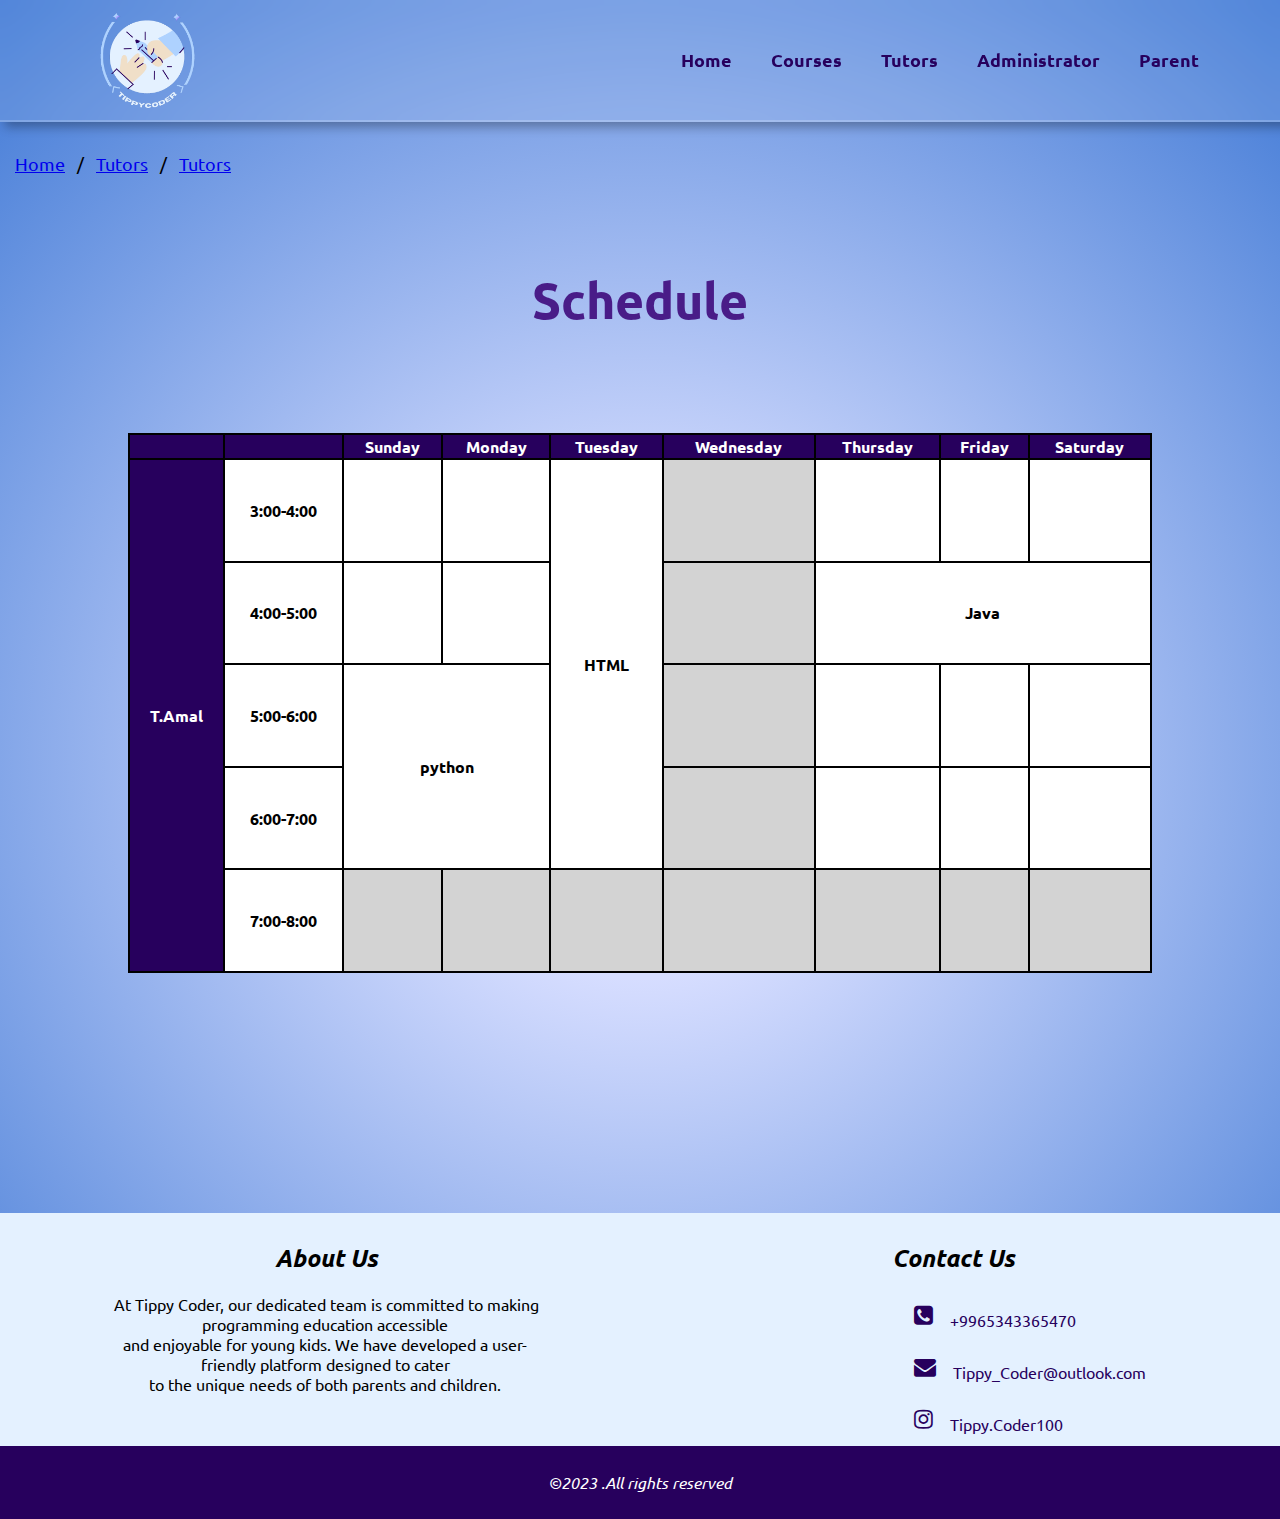
<file: phasseeeee/table2.html>
<DOCTYPE>
<html>
<head>
 <title>Schedule</title>

 <link rel="stylesheet" href= "TutorsStyle1.css">
    <link rel="stylesheet" href= "header&footerstyle.css">
	  	    <link rel="stylesheet" href="colors.css">
    <script src="themesc.js" ></script>
<link rel="stylesheet" href="https://cdnjs.cloudflare.com/ajax/libs/font-awesome/4.7.0/css/font-awesome.min.css">
 </head>
 <body>
  <a id="Button" alt="Theme Toggle Button"></a>
<header>
  <div class="logo">
     <img src="img/Tippy_Coder.png" alt="Tippy_Coder logo" width="100" height="100" ></div>
    <nav class="nav-list">
  <strong>
        <a href="index.html">Home</a>

        <a href="Courses.html">Courses</a>
    <a href="Tutors1.html">Tutors</a>
        <a href="Admenistrator1.html">Administrator</a>
            <a href="Parents.html">Parent</a>
      </strong>
  </nav>
   </header>
      <ul class="breadcrumb">
         <li><a href="index.html">Home</a></li>
         <li><a href="Tutors1.html">Tutors</a></li>
         <li><a href="table2.html">Tutors</a></li>
       </ul>
<main>
<br>
<h2> Schedule </h2>
<br><br><br>
<table>
<thead>
  <tr>
    <th> </th>
	<th> </th>
	<th>Sunday </th>
    <th>Monday</th>
    <th>Tuesday</th>
	<th>Wednesday</th>
	<th>Thursday</th>
	<th>Friday</th>
	<th>Saturday</th>
  </tr>
  </thead>
  <tbody>
  <tr>
    <th rowspan="5">T.Amal</th>
    <td>3:00-4:00</td>
	<td></td>
	<td></td>
	<td rowspan="4"> HTML</td>
	<td style= "background-color: lightgray"></td>
	<td></td>
	<td></td>
	<td></td>
  </tr>
    <tr>
    <td>4:00-5:00</td>
	<td></td>
	<td></td>
	<td style= "background-color: lightgray"></td>
	<td colspan="3" > Java</td>
  </tr>
<tr>
    <td>5:00-6:00</td>
	<td colspan=2 rowspan=2> python</td>
	<td style= "background-color: lightgray"></td>
	<td></td>
	<td></td>
	<td></td>
  </tr>
<tr>
    <td>6:00-7:00</td>
	<td style= "background-color: lightgray"></td>
	<td></td>
	<td></td>
	<td></td>
  </tr>
<tr>
    <td>7:00-8:00</td>
	<td style= "background-color: lightgray"></td>
	<td style= "background-color: lightgray"></td>
	<td style= "background-color: lightgray"></td>
	<td style= "background-color: lightgray"></td>
	<td style= "background-color: lightgray"></td>
	<td style= "background-color: lightgray"></td>
	<td style= "background-color: lightgray"></td>
  </tr>
  </table>
</main>
<br><br><br><br><br><br>
<br><br><br><br><br><br>
<footer>
  <section class="container">
   <div class="about"> <h2>About Us</h2>
    <p>At Tippy Coder, our dedicated team is committed to making programming education accessible<br> and enjoyable for young kids. We have developed a user-friendly platform designed to cater<br> to the unique needs of both parents and children.</p></div>



   <div class="Contact"> 
        <h2>Contact Us</h2>
    <ul class="info">

      <li><span><i style="font-size:22px" class="fa">&#xf098;</i></span>
        <p><a href="+996534365470">+9965343365470</a></p> </li>

      <li><span><i style="font-size:22px" class="fa">&#xf0e0;</i></span>
      <p><a href="Tippy_Coder@outlook.com">Tippy_Coder@outlook.com</a></p></li>

      <li><span><i style="font-size:22px" class="fa">&#xf16d;</i></span>
      <p><a href="Tippy.Coder100">Tippy.Coder100</a></p></li>
     </ul>
    </div>
  
  </section>

  <section class="copyright">
  <div class="copyright">
    <p> <em> ©2023 .All rights reserved </em> </p></div>
  </section>
</footer>
</body>
</html>
</file>
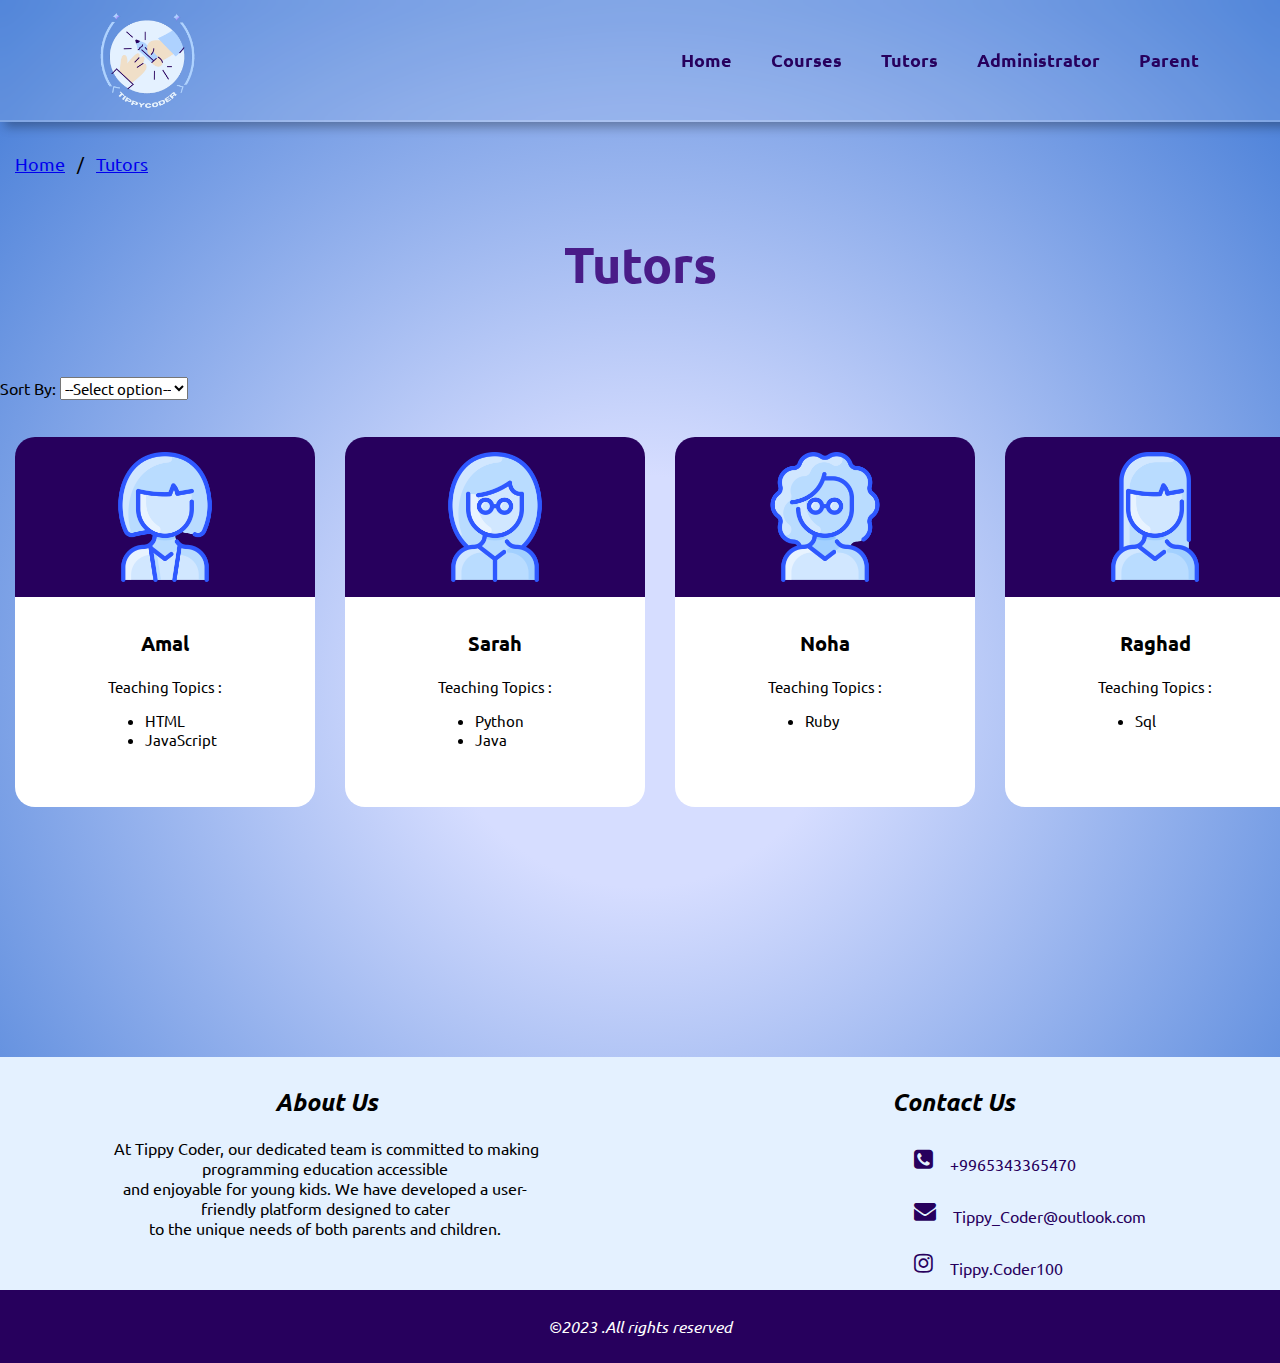
<file: phasseeeee/Tutors1.html>
<DOCTYPE >
<html>
<head>
 <title>Tutors</title>

 <link rel="stylesheet" href= "header&footerstyle.css">
 <link rel="stylesheet" href= "TutorsStyle1.css">
     <script src="themesc.js" ></script>
	 	    <link rel="stylesheet" href="colors.css">
 <link rel="stylesheet" href="https://cdnjs.cloudflare.com/ajax/libs/font-awesome/4.7.0/css/font-awesome.min.css">
</head>
 <body>
 <a id="Button" alt="Theme Toggle Button"></a>
<header>
  <div class="logo">
     <img src="img/Tippy_Coder.png" alt="Tippy_Coder logo" width="100" height="100" ></div>
      <nav class="nav-list">
        <strong>

          <a href="index.html" accesskey="1">Home</a>
          <a href="Courses.html"accesskey="2">Courses</a>
          <a href="Tutors1.html"accesskey="3">Tutors</a>
          <a href="Admenistrator1.html"accesskey="4">Administrator</a>
          <a href="Parents.html"accesskey="5">Parent</a>
        </strong>
      </nav>
   </header>
   <ul class="breadcrumb">
            <li><a href="index.html">Home</a></li>
            <li><a href="Tutors1.html">Tutors</a></li>
        </ul>
<main>
<h2> Tutors </h2>
<br><br>

<label for="sortDropdown">Sort By:</label>
<select id="sortDropdown" onchange="sortCards()">
<option >--Select option--</option>
    <option value="asc">A-Z</option>
    <option value="desc">Z-A</option>
</select>
<br><br>
<div class="Tlist">

<div class="Card">
<div class="image"><span class="overlay"></span> <img src="img/woman.png" alt="photo" width="130" height="130"></div>
<h3> Amal</h3>
<p> Teaching Topics : </P>
<ul>
<li class="1"> HTML </li>
<li class="2"> JavaScript </li>
</ul>
</div>


<div class="Card">
<div class="image"> <img src="img/woman2.png" alt="photo" width="130" height="130"> </div>

<h3> Sarah </h3>
<p> Teaching Topics : </P>
<ul>
<li class="3"> Python </li>
<li class="4"> Java </li>
</ul>
</div>

<div class="Card">
<div class="image"> <img src="img/woman3.png" alt="photo" width="130" height="130"> </div>

<h3> Noha </h3>
<p> Teaching Topics : </P>
<ul>
<li class="5"> Ruby </li>
</ul>
</div>

<div class="Card">
<div class="image"> <img src="img/woman4.png" alt="photo" width="130" height="130"> </div>

<h3> Raghad </h3>
<p> Teaching Topics : </P>
<ul>
<li class="sql"> Sql </li>
</ul>
</div>

<div class="Card">
<div class="image"> <img src="img/woman5.png" alt="photo" width="130" height="130"> </div>

<h3> Shadan </h3>
<p> Teaching Topics : </P>
<ul>
<li class="1"> HTML </li>
</ul>
</div>

<div class="Card">
<div class="image"> <img src="img/woman.png" alt="photo" width="130" height="130"> </div>

<h3> Majd </h3>
<p> Teaching Topics : </P>
<ul>
<li class="7"> C++ </li>
</ul>
</div>

<div class="Card">
<div class="image"> <img src="img/woman2.png" alt="photo" width="130" height="130"> </div>

<h3> Shahad </h3>
<p> Teaching Topics : </P>
<ul>
<li class="9"> Scratch </li>
</ul>
</div>

<div class="Card">
<div class="image"> <img src="img/woman3.png" alt="photo" width="130" height="130"> </div>

<h3> Mona </h3>
<p> Teaching Topics : </P>
<ul>
<li class="6"> Robotics</li>
</ul>
</div>
</div>
<script>
    function sortCards() {
        const cardContainer = document.querySelector('.Tlist');
        const sortOrder = document.getElementById("sortDropdown").value;

        const cards = Array.from(cardContainer.getElementsByClassName('Card'));

        cards.sort((a, b) => {
            const nameA = a.querySelector('h3').textContent.toLowerCase();
            const nameB = b.querySelector('h3').textContent.toLowerCase();

            if (sortOrder === "asc") {
                return nameA.localeCompare(nameB);
            } else {
                return nameB.localeCompare(nameA);
            }
        });

        // Clear the existing container
        cardContainer.innerHTML = '';

        // Append the sorted cards to the container
        cards.forEach(card => cardContainer.appendChild(card));
    }
</script>
</main>
<br><br><br><br><br><br>
<br><br><br><br><br><br>
<footer>
  <section class="container">
   <div class="about"> <h2>About Us</h2>
    <p>At Tippy Coder, our dedicated team is committed to making programming education accessible<br> and enjoyable for young kids. We have developed a user-friendly platform designed to cater<br> to the unique needs of both parents and children.</p></div>



   <div class="Contact"> 
        <h2>Contact Us</h2>
    <ul class="info">

      <li><span><i style="font-size:22px" class="fa">&#xf098;</i></span>
        <p><a href="+996534365470">+9965343365470</a></p> </li>

      <li><span><i style="font-size:22px" class="fa">&#xf0e0;</i></span>
      <p><a href="Tippy_Coder@outlook.com">Tippy_Coder@outlook.com</a></p></li>

      <li><span><i style="font-size:22px" class="fa">&#xf16d;</i></span>
      <p><a href="Tippy.Coder100">Tippy.Coder100</a></p></li>
     </ul>
    </div>
  
  </section>

  <section class="copyright">
  <div class="copyright">
    <p> <em> ©2023 .All rights reserved </em> </p></div>
  </section>
</footer>
</body>
</html>
</file>
<file: phasseeeee/stylehome.css>
@import url('https://fonts.googleapis.com/css2?family=Ubuntu&display=swap');
@import url('https://fonts.googleapis.com/css2?family=Merriweather:ital@1&display=swap');
body {
  background: rgb(214, 221, 255);
  background:var(--primary-color);
  margin: 0;
  padding: 0;
  font-size: 16px;
}

.Courses h1 {
  font-size: 3.125rem; 
  text-align: center;
  color:var(--secondary-color);
}


.Card {
  max-width: 300px;
  border-radius: 0.938rem;
  border-radius: 0.9375em;
  box-shadow: 0 0.125rem 0.1875rem 0 #0d0c0c; 
  text-align: center;
  color: #e4f1ff;
  justify-content: space-between;
  background-color: #7483cd;
  margin-left: 0.625rem; 
  margin-right: 1.125rem; 
  margin-bottom: 0.625rem; 
  margin-top: 1.25rem; 
  padding-bottom: 0.9375rem; 
  padding-top: 0.625rem; 
  font-size: 0.9375rem; 
  line-height: 1.1em;
}
.Card p {
  margin: 0; 
  -webkit-line-clamp: 3; 
  -webkit-box-orient: vertical;
  font: sans-serif;
}

.Tlist .Card .image {
  position: relative;
  row-gap: 0;
  top: -0.8125rem; 
  left: 0;
  background-color: #491c88;
  border-radius: 1.25rem 1.25rem 0 0; 
  padding-bottom: 0.9375rem; 
  padding-top: 0.9375rem; 
}

.Tlist {  
  display: flex;
  flex-wrap: wrap;
  max-width: 100%;
  border: 0.125rem #ddd;
  /* display: grid; */
  grid-template-columns: repeat(3, 1fr);
  grid-gap: 1.25rem;
  justify-items: center;
  overflow-x: hidden;
  margin: 0;
  font-family: Young Serif, serif;
  font-size: 0.9375rem;
  line-height: 1.2em;
}

.stars-container {
  display: flex;
  justify-content: center;
  align-items: center;
  margin-top: 2rem; 
}

.stars-container .fa-star {
  margin: 0 0.2rem; 
}

.checked {
  color: orange;
}

.review {
  text-align: center;
  color: #ffffff;
}

.Reviwes h1 {
  font-size: 3.125rem;
  text-align: center;
  color: var(--secondary-color);
}

.Reviwes {
  padding: 1.25rem 0;
  color: #e4f1ff;
  text-align: center;
}

.inner {
  width: 100%;
  max-width: 1200px;
  margin: auto;
  display: flex;
  padding: 0 1.25rem;
}


.row {
  display: flex;
  flex-wrap: wrap;
  justify-content: center;
}

.col {
  flex: 33.33%;
  box-sizing: border-box;
  padding: 0.625rem;
  max-width: 33.33%;
}

.Reviwe {
  background-color: #5957a5;
  padding: 0.313rem;
  border-radius: 5%;
}

.Reviwe img {
  width: 6.25rem;
  height: 6.25rem;
  border-radius: 50%;
}

.name-review {
  font-weight: bold;
  text-transform: uppercase;
  margin: 0.625rem 0;
}

.rating {
  margin-bottom: 0.625rem;
}

.log {
  padding-bottom: 0.375rem;
}

/* Media Queries for Responsive Design */
@media screen and (max-width: 768px) {
  .Tlist {
    grid-template-columns: repeat(2, 1fr);
    margin: 1;
  }

  .col {
    flex: 50%;
    max-width: 50%;
    margin: 1;
  }
}

@media screen and (max-width: 480px) {
  .Tlist {
    grid-template-columns: repeat(1, 1fr);
    margin: 1;
  }
  .col {
    flex: 50%;
    max-width: 50%;
    margin: 1;
  }
 
}
#Button{
  position: absolute;
  top: 0px;
  cursor: pointer;
  right: 0px;
}

:root{
  --primary-color: radial-gradient(circle, rgba(214, 221, 255, 1) 22%, rgba(62, 120, 213, 1) 100%);
  --secondary-color: #491c88;
}
.seconde-theme{
  --primary-color: rgb(151, 192, 253);
  --secondary-color: #1c4088;
  font-family: 'Ubuntu', serif;
}
</file>
<file: phasseeeee/colors.css>
:root{
 --primary-color:radial-gradient(circle, rgba(214,221,255,1) 22%, rgba(62,120,213,1) 100%);
 --secondary-color:#491c88;
 --third-color:#27005D;
 --fourth-color: white;
 --text-color:black;
 --head-color:black;
 
 
}

.change-theme{
  --primary-color:radial-gradient(circle, rgb(143 157 224) 22%, rgb(255 255 255) 100%) ;
     --secondary-color: #1fa0db ;
     --third-color:#861fdb;
     --fourth-color: black;
     --text-color:#154179;
  --head-color:white;
  -
}
</file>
<file: phasseeeee/header&footerstyle.css>
@import url('https://fonts.googleapis.com/css2?family=Ubuntu&display=swap');
@import url('https://fonts.googleapis.com/css2?family=Merriweather:ital@1&display=swap');
*{
font-family: 'Ubuntu', serif;}


header {
    top: 0;
    left: 0;
    width: 86%;
    padding: 10px 98px;
    background: rgba(255, 255, 255, .1);
    display: flex;
    justify-content: space-between;
    align-items: center;
    backdrop-filter: blur(10px);
    border-bottom: 2px solid rgba(255, 255, 255, .2);
	 overflow: hidden;
box-shadow: 5px 5px 10px 0px rgba(0, 0, 0, 0.3);
}
header::before {
    content: '';
    position: absolute;
    top: 0;
    left: -17%;
    width: 100%;
    height: 100%;
    transition: .5s;
}
header:hover::before {
    left: 100%;
}
.logo {
    color: #fff;
    font-size: 25px;
    text-decoration: none;
    font-weight: 600;
    cursor: default;
}
.nav-list a {
color:var(--third-color);
    font-size: 18px;
    text-decoration: none;
    margin-left: 35px;
    transition: .3s;
}
.nav-list a:hover {
    color: lightblue;
}
footer {
  background-color: #E4F1FF; 
}

.container{
  display:flex;
  justify-content: space-between;
  padding: 10px 10px;
  text-align: center;
  font-size: medium;
  margin-bottom: -30px;
  text-indent: 2px; 
  
}
.about{
  flex-grow: 1;
  flex-basis: 100%;
}
.container  h2{
  font-weight: 900;
  text-align: center;
  font-style:oblique;
}
.about p {
  text-align: center;
  font-size: medium;
}
.our-message{
  flex-grow: 1;
  flex-basis: 100%;
}
.our-message p{
  text-align: center;
  font-size: medium;
  
}
.Contact{
  flex-grow: 1;
  flex-basis: 100%;
  text-indent: -3px;
padding-left: -30px; 
}

.Contact .info{
  position: relative;
  text-align: justify;
  margin-left: 70px;
}
.info li{
display: flex ;
  margin-bottom: 0px;
  
}
.info li span:nth-child(1){
  color:#27005D;
  font-size:5px;
  margin-right: 10px;

}
.info li span {
  color: #27005D;
  position: relative;
  right:10px;
  top:10px;
}
.Contact .info li a {
  color: #27005D;
  text-decoration: none;
  text-align: center;
}
.Contact .info li p{
  text-align:right;
}
.Contact .info li a:hover{
  color: #27005D;
}
.copyright{
  width: 100%;
  background-color: #27005D;
  padding:5px 0;
  text-align: center;
  color: white;
  border: 0;
}
.about,
.Contact {
  flex-basis: calc(50% - 10px);
  padding: 0 100px;
}

.about h2,
.Contact h2 {
  font-weight: 900;
  text-align: center;
  font-style: oblique;
}

.about p,
.Contact .info {
  text-align: center;
  font-size: medium;
}

.Contact .info {
  margin-left: 150px;
}

ul.breadcrumb {
  padding: 15px 15px;
  list-style: none;

}

ul.breadcrumb li {
  display: inline;
  font-size: 18px;
}

ul.breadcrumb li+li:before {
  padding: 8px;
  color: black;
  content: "/\00a0";
}
</file>
<file: phasseeeee/stylecourses.css>
@import url('https://fonts.googleapis.com/css2?family=Ubuntu&display=swap');
@import url('https://fonts.googleapis.com/css2?family=Merriweather:ital@1&display=swap');
 body{
background:var(--primary-color);
  display: flex;
  flex-direction: column;
  box-sizing: border-box;
        margin: 0;
    padding: 0;
}


  .Courses h1{
    font-size: 50px;
    text-align: center;
    color:var(--secondary-color);
    }
  

    .containerCourses {
      display: flex;
      flex-wrap: wrap;
      justify-content: space-between; 
      gap: 5px;
      padding: 80px; 
    }
    
    .courseCard {
      text-align: center;
      justify-content: center;
      padding: 1%;
      box-sizing: border-box;
      box-shadow: 0 10px 20px rgba(0, 0, 0, 0.5);
      width: calc(33.33% - 15px); 
      overflow: hidden;
      height: 150px;
      transition: 0.8s;
      border-style: solid;
      color: #E4F1FF;
      background-color: #9ab2f2;
      border-color: rgb(255, 255, 255);
      margin-bottom: 20px;
      position: relative;
    }
    
    .courseCard:hover {
      height: auto;
    }
    
    .top {
      justify-content: center;
      align-items: center;
      height: 150px;
      transition: 0.8s;
      margin-left: 75px;   
    }
    
    .top h1 {
      font-size: 50px;
      text-align: center;
       color:#491c88;
    }
    
    .Cor-img {
    width: 150px;
    height: 150px;
    justify-items: center;
    margin: 0px;

    }
    
    .bottom {
      height: auto; 
      display: flex;
      flex-direction: column;
      justify-content: flex-start;
      padding: 3%;
      background: #7160d4;
    }
    
.bottom p {
 font-size: small;
 line-height: 1.5; 
 text-align: left;
    }

    .checked {
      color: orange;
      position: relative;
      bottom: 20px;
      justify-items: center;
    }

   
    :root{
      --primary-color: radial-gradient(circle, rgba(214, 221, 255, 1) 22%, rgba(62, 120, 213, 1) 100%);
      --secondary-color: #491c88;
    }
    .seconde-theme{
      --primary-color: rgb(151, 192, 253);
      --secondary-color: #1c4088;
      font-family: 'Ubuntu', serif;
    }
</file>
<file: phasseeeee/style.css>
@import url('https://fonts.googleapis.com/css2?family=Ubuntu&display=swap');
@import url('https://fonts.googleapis.com/css2?family=Merriweather:ital@1&display=swap');

body {
 margin: 0;
  padding: 0;
  font-size: 16px;

background:var(--primary-color);

}


.Courses h1 {
  font-size: 3.125rem; 
  text-align: center;
color:var(--secondary-color);
}

.Card {
  max-width: 300px;
  border-radius: 0.938rem;
  border-radius: 0.9375em;
  box-shadow: 0 0.125rem 0.1875rem 0 #0d0c0c; 
  text-align: center;
  color: #e4f1ff;
  justify-content: space-between;
  background-color: #7483cd;
  margin-left: 0.625rem; 
  margin-right: 1.125rem; 
  margin-bottom: 0.625rem; 
  margin-top: 1.25rem; 
  padding-bottom: 0.9375rem; 
  padding-top: 0.625rem; 
  font-size: 0.9375rem; 
  line-height: 1.1em;
}
.Card p {
  margin: 0; 
  -webkit-line-clamp: 3; 
  -webkit-box-orient: vertical;
  font: sans-serif;
}

.Tlist .Card .image {
  position: relative;
  row-gap: 0;
  top: -0.8125rem; 
  left: 0;
  background-color: #491c88;
  border-radius: 1.25rem 1.25rem 0 0; 
  padding-bottom: 0.9375rem; 
  padding-top: 0.9375rem; 
}

.Tlist {  
  display: flex;
  flex-wrap: wrap;
  max-width: 100%;
  border: 0.125rem #ddd;
  /* display: grid; */
  grid-template-columns: repeat(3, 1fr);
  grid-gap: 1.25rem;
  justify-items: center;
  overflow-x: hidden;
  margin: 0;
  font-family: Young Serif, serif;
  font-size: 0.9375rem;
  line-height: 1.2em;
}
.stars-container {
  margin-top: 3%; 
}

.stars-container .fa-star {
  margin: 0 0.2rem; 
}

.checked {
  color: orange;
}

.review {
  text-align: center;
  color: #ffffff;
}

.Reviwes h1 {
  font-size: 3.125rem;
  text-align: center;
  color: #1c4088;
}

.Reviwes {
  padding: 1.25rem 0;
  color: #e4f1ff;
  text-align: center;
}

.inner {
  width: 100%;
  max-width: 1200px;
  margin: auto;
  display: flex;
}


.row {
  display: flex;
  flex-wrap: wrap;
  justify-content: center;
}

.col {
  flex: 33.33%;
  box-sizing: border-box;
  padding: 0.625rem;
  max-width: 33.33%;
}

.Reviwe {
  background-color: #5957a5;
  padding: 0.313rem;
  border-radius: 5%;
}

.Reviwe img {
  width: 6.25rem;
  height: 6.25rem;
  border-radius: 50%;
}

.name-review {
  font-weight: bold;
  text-transform: uppercase;
  margin: 0.625rem 0;
}

.rating {
  margin-bottom: 0.625rem;
}

.log {
  padding-bottom: 0.375rem;
}

/* Media Queries for Responsive Design */
@media screen and (max-width: 768px) {
  .Tlist {
    grid-template-columns: repeat(2, 1fr);
    margin: 1;
  }

  .col {
    flex: 50%;
    max-width: 50%;
    margin: 1;
  }
}

@media screen and (max-width: 480px) {
  .Tlist {
    grid-template-columns: repeat(1, 1fr);
    margin: 1;
  }
  .col {
    flex: 50%;
    max-width: 50%;
    margin: 1;
  }
 
}
</file>
<file: phasseeeee/TutorsStyle1.css>
@import url('https://fonts.googleapis.com/css2?family=Ubuntu&display=swap');
@import url('https://fonts.googleapis.com/css2?family=Merriweather:ital@1&display=swap');
*{
font-family: 'Ubuntu', serif;}
	body{
background:var(--primary-color);
      margin: 0;
    padding: 0;

}

.Tlist::-webkit-Scrollbar {
	width: 0;
}
.Tlist {
max-height:1500px ;
max-width: 1500px ;
border: 2px  #ddd ;
display: flex;
display: grid;
gap: var(--size-10);
grid-auto-flow: column;
overflow-x: auto;
font-family: 'Ubuntu', serif;
font-size: 15px ;

}
#sortDropdown{
font-size: 15px; }	



.Tlist .Card{
width: 300px ;
	height: 342px;
	border-radius: 20px;

	text-align: center;
	justify-content: center;
	background-color: #ffffff ;
	margin-left: 15px;
	margin-right: 15px;
	margin-bottom: 10px;
	margin-top: 20px;
	padding-bottom: 15px;
	padding-top: 10px;

}
.Tlist .Card .image{
position: relative;
row-gap: 0;
top: -13px;
	left: 0;

	background-color: #27005D; 
	border-radius: 20px 20px 0 0 ;
	padding-bottom: 15px;
	padding-top: 15px;
}
.card ul{
	text-align: left;
margin-left: 90px;}

.card:hover{
		transform: scale(1.03);
		background: lightgray;
		z-index: 0.5;
		box-shadow: 2px 2px 2px #000;
}

main h2{
font-size: 50px;
      text-align: center;
    color:var(--secondary-color);
}
h3{
	font-family: 'Ubuntu', serif;
	font-size: 20px ;
}


table{
	border-spacing: 0;
	border: 1px solid black;
width: 80% ;
height: 60% ;
	text-align: center ;
	font-weight: bold;
	font-family:'Ubuntu', serif;
	margin-left:auto;
margin-right:auto;
 
}
th {
  background-color: #27005D;
  color: white;
  border: 1px solid black;

}
tbody{
	  background-color: white;
  color: black;
}
tbody th{
	  background-color: #27005D;
color: white;
border: 1px solid black;}
td{
border: 1px solid black;}
</file>
